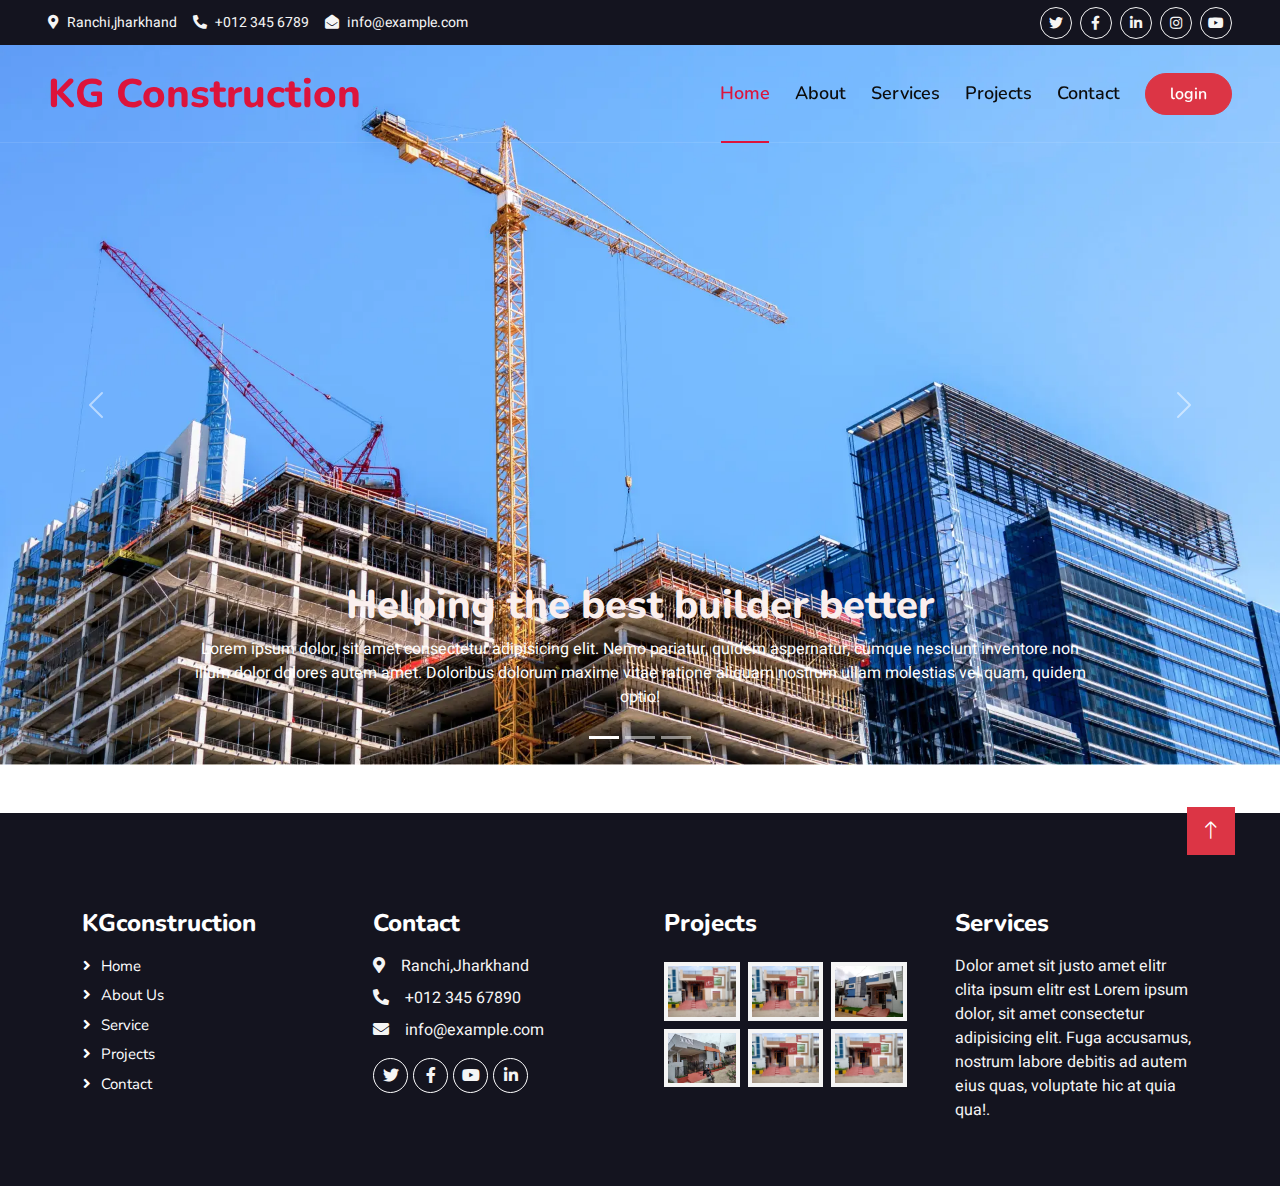
<file: index.html>
<!DOCTYPE html>
<html lang="en">

<head>
  <meta charset="utf-8">
  <title>kgconstruction</title>
  <meta content="width=device-width, initial-scale=1.0" name="viewport">
  <meta content="" name="keywords">
  <meta content="" name="description">

  <!-- Favicon -->
  <link href="img/favicon.ico" rel="icon">

  <!-- Google Web Fonts -->
  <link rel="preconnect" href="https://fonts.googleapis.com">
  <link rel="preconnect" href="https://fonts.gstatic.com" crossorigin>
  <link
    href="https://fonts.googleapis.com/css2?family=Heebo:wght@400;500;600&family=Nunito:wght@600;700;800&display=swap"
    rel="stylesheet">

  <!-- Icon Font Stylesheet -->
  <link href="https://cdnjs.cloudflare.com/ajax/libs/font-awesome/5.10.0/css/all.min.css" rel="stylesheet">
  <link href="https://cdn.jsdelivr.net/npm/bootstrap-icons@1.4.1/font/bootstrap-icons.css" rel="stylesheet">

  <!-- Libraries Stylesheet -->
  <link href="lib/animate/animate.min.css" rel="stylesheet">
  <link href="lib/owlcarousel/assets/owl.carousel.min.css" rel="stylesheet">
  <link href="lib/tempusdominus/css/tempusdominus-bootstrap-4.min.css" rel="stylesheet" />

  <!-- Customized Bootstrap Stylesheet -->
  <link href="css/bootstrap.min.css" rel="stylesheet">

  <!-- Template Stylesheet -->
  <link href="css/style.css" rel="stylesheet">

</head>

<body>
  <!-- Spinner Start -->
  <div id="spinner"
    class="show bg-white position-fixed translate-middle w-100 vh-100 top-50 start-50 d-flex align-items-center justify-content-center">
    <div class="spinner-border text-primary" style="width: 3rem; height: 3rem;" role="status">
      <span class="sr-only">Loading...</span>
    </div>
  </div>
  <!-- Spinner End -->


  <!-- Topbar Start -->
  <div class="container-fluid bg-dark px-5 d-none d-lg-block">
    <div class="row gx-0">
      <div class="col-lg-8 text-center text-lg-start mb-2 mb-lg-0">
        <div class="d-inline-flex align-items-center" style="height: 45px;">
          <small class="me-3 text-light"><i class="fa fa-map-marker-alt me-2"></i>Ranchi,jharkhand</small>
          <small class="me-3 text-light"><i class="fa fa-phone-alt me-2"></i>+012 345 6789</small>
          <small class="text-light"><i class="fa fa-envelope-open me-2"></i>info@example.com</small>
        </div>
      </div>
      <div class="col-lg-4 text-center text-lg-end">
        <div class="d-inline-flex align-items-center" style="height: 45px;">
          <a class="btn btn-sm btn-outline-light btn-sm-square rounded-circle me-2" href=""><i
              class="fab fa-twitter fw-normal"></i></a>
          <a class="btn btn-sm btn-outline-light btn-sm-square rounded-circle me-2"
            href="https://www.facebook.com/profile.php?id=100069883111281&mibextid=ZbWKwL"><i
              class="fab fa-facebook-f fw-normal"></i></a>
          <a class="btn btn-sm btn-outline-light btn-sm-square rounded-circle me-2"
            href="https://www.linkedin.com/in/sunita-kumari-17441028a?utm_source=share&utm_campaign=share_via&utm_content=profile&utm_medium=android_app"><i
              class="fab fa-linkedin-in fw-normal"></i></a>
          <a class="btn btn-sm btn-outline-light btn-sm-square rounded-circle me-2"
            href="https://instagram.com/_siyuu_2004?utm_source=qr&igshid=YzU1NGVlODEzOA=="><i
              class="fab fa-instagram fw-normal"></i></a>
          <a class="btn btn-sm btn-outline-light btn-sm-square rounded-circle" href=""><i
              class="fab fa-youtube fw-normal"></i></a>
        </div>
      </div>
    </div>
  </div>
  <!-- Topbar End -->


  <!-- Navbar & Hero Start -->
  <div class="container-fluid position-relative p-0">
    <nav class="navbar navbar-expand-lg navbar-light px-4 px-lg-5 py-3 py-lg-0">
      <a href="" class="navbar-brand p-0">
        <h1 class=" m-0" style="color: crimson;">KG Construction</h1>
        <!-- <img src="img/logo.png" alt="Logo"> -->
      </a>
      <button class="navbar-toggler" type="button" data-bs-toggle="collapse" data-bs-target="#navbarCollapse">
        <span class="fa fa-bars"></span>
      </button>
      <div class="collapse navbar-collapse" id="navbarCollapse">
        <div class="navbar-nav ms-auto py-0">
          <a href="index.html" class="nav-item nav-link active">Home</a>
          <a href="about.html" class="nav-item nav-link">About</a>
          <a href="service.html" class="nav-item nav-link">Services</a>
          <a href="package.html" class="nav-item nav-link">Projects</a>
          <a href="contact.html" class="nav-item nav-link">Contact</a>
        </div>
        <a href="" class="btn btn-danger rounded-pill py-2 px-4">login</a>
      </div>
    </nav>
    <!-- start middle body -->
    <div class="middle">
      <div id="carouselExampleCaptions" class="carousel slide">
        <div class="carousel-indicators">
          <button type="button" data-bs-target="#carouselExampleCaptions" data-bs-slide-to="0" class="active"
            aria-current="true" aria-label="Slide 1"></button>
          <button type="button" data-bs-target="#carouselExampleCaptions" data-bs-slide-to="1"
            aria-label="Slide 2"></button>
          <button type="button" data-bs-target="#carouselExampleCaptions" data-bs-slide-to="2"
            aria-label="Slide 3"></button>
        </div>
        <div class="carousel-inner">
          <div class="carousel-item active">
            <img src="img/bg1.webp" class="d-block w-100" alt="...">
            <div class="carousel-caption d-none d-md-block">
              <h3 style="color:rgb(250, 239, 238); font-size: 40px;">Helping the best builder better</h3>
              <p>Lorem ipsum dolor, sit amet consectetur adipisicing elit. Nemo pariatur, quidem aspernatur, cumque
                nesciunt inventore non illum dolor dolores autem amet. Doloribus dolorum maxime vitae ratione aliquam
                nostrum ullam molestias vel quam, quidem optio!</p>
              
            </div>
          </div>
          <div class="carousel-item">
            <img src="img/bg2.png" class="d-block w-100" alt="...">
            <div class="carousel-caption d-none d-md-block">
              <h5 style="font-size: 40px; color:rgb(250, 239, 238);">For your Dream House</h5>
              <p>Lorem ipsum dolor sit amet consectetur adipisicing elit. Deleniti adipisci commodi sequi mollitia
                perspiciatis veniam, aliquid reiciendis repudiandae ut illo maxime quibusdam voluptatum atque vitae
                dolore
                accusantium numquam! Dolore incidunt ipsam commodi natus corporis.</p>
              
            </div>
          </div>
          <div class="carousel-item">
            <img src="img/bg3.jpg" class="d-block w-100" alt="...">
            <div class="carousel-caption d-none d-md-block">
              <h5 style="font-size: 40px; color:rgb(250, 239, 238);">Dream comes true</h5>
              <p>Lorem ipsum dolor sit amet consectetur adipisicing elit. Itaque a laborum facilis recusandae beatae
                suscipit. Dolor eaque optio debitis facilis recusandae atque ex. Temporibus neque tenetur soluta. Non
                harum nemo voluptate impedit vel sint?</p>
              
            </div>

          </div>
        </div>
        <button class="carousel-control-prev" type="button" data-bs-target="#carouselExampleCaptions"
          data-bs-slide="prev">
          <span class="carousel-control-prev-icon" aria-hidden="true"></span>
          <span class="visually-hidden">Previous</span>
        </button>
        <button class="carousel-control-next" type="button" data-bs-target="#carouselExampleCaptions"
          data-bs-slide="next">
          <span class="carousel-control-next-icon" aria-hidden="true"></span>
          <span class="visually-hidden">Next</span>
        </button>
      </div>

    </div>
    <!-- end middle body -->
  </div>
  <!-- Navbar & Hero End -->
  <!-- Footer Start -->
  <div class="container-fluid bg-dark text-light footer pt-5 mt-5 wow fadeIn" data-wow-delay="0.1s">
    <div class="container py-5">
      <div class="row g-5">
        <div class="col-lg-3 col-md-6">
          <h4 class="text-white mb-3">KGconstruction</h4>
          <a class="btn btn-link" href="">Home</a>
          <a class="btn btn-link" href="">About Us</a>
          <a class="btn btn-link" href="">Service</a>
          <a class="btn btn-link" href="">Projects</a>
          <a class="btn btn-link" href="">contact</a>

        </div>
        <div class="col-lg-3 col-md-6">
          <h4 class="text-white mb-3">Contact</h4>
          <p class="mb-2"><i class="fa fa-map-marker-alt me-3"></i>Ranchi,Jharkhand</p>
          <p class="mb-2"><i class="fa fa-phone-alt me-3"></i>+012 345 67890</p>
          <p class="mb-2"><i class="fa fa-envelope me-3"></i>info@example.com</p>
          <div class="d-flex pt-2">
            <a class="btn btn-outline-light btn-social" href=""><i class="fab fa-twitter"></i></a>
            <a class="btn btn-outline-light btn-social" href=""><i class="fab fa-facebook-f"></i></a>
            <a class="btn btn-outline-light btn-social" href=""><i class="fab fa-youtube"></i></a>
            <a class="btn btn-outline-light btn-social" href=""><i class="fab fa-linkedin-in"></i></a>
          </div>
        </div>
        <div class="col-lg-3 col-md-6">
          <h4 class="text-white mb-3">Projects</h4>
          <div class="row g-2 pt-2">
            <div class="col-4">
              <img class="img-fluid bg-light p-1" src="img/h2.webp" alt="">
            </div>
            <div class="col-4">
              <img class="img-fluid bg-light p-1" src="img/h2.webp" alt="">
            </div>
            <div class="col-4">
              <img class="img-fluid bg-light p-1" src="img/h3.webp" alt="">
            </div>
            <div class="col-4">
              <img class="img-fluid bg-light p-1" src="img/h4.webp" alt="">
            </div>
            <div class="col-4">
              <img class="img-fluid bg-light p-1" src="img/h2.webp" alt="">
            </div>
            <div class="col-4">
              <img class="img-fluid bg-light p-1" src="img/h2.webp" alt="">
            </div>
          </div>
        </div>
        <div class="col-lg-3 col-md-6">
          <h4 class="text-white mb-3">Services</h4>
          <p>Dolor amet sit justo amet elitr clita ipsum elitr est Lorem ipsum dolor, sit amet consectetur adipisicing
            elit. Fuga accusamus, nostrum labore debitis ad autem eius quas, voluptate hic at quia qua!.</p>
          
        </div>
      </div>
    </div>
  </div>
  <!-- Footer End -->










  <!-- Back to Top -->
  <a href="#" class="btn btn-lg btn-danger btn-lg-square back-to-top"><i class="bi bi-arrow-up"></i></a>


  <!-- JavaScript Libraries -->
  <script src="https://code.jquery.com/jquery-3.4.1.min.js"></script>
  <script src="https://cdn.jsdelivr.net/npm/bootstrap@5.0.0/dist/js/bootstrap.bundle.min.js"></script>
  <script src="lib/wow/wow.min.js"></script>
  <script src="lib/easing/easing.min.js"></script>
  <script src="lib/waypoints/waypoints.min.js"></script>
  <script src="lib/owlcarousel/owl.carousel.min.js"></script>
  <script src="lib/tempusdominus/js/moment.min.js"></script>
  <script src="lib/tempusdominus/js/moment-timezone.min.js"></script>
  <script src="lib/tempusdominus/js/tempusdominus-bootstrap-4.min.js"></script>

  <!-- Template Javascript -->
  <script src="js/main.js"></script>
</body>

</html>
</file>
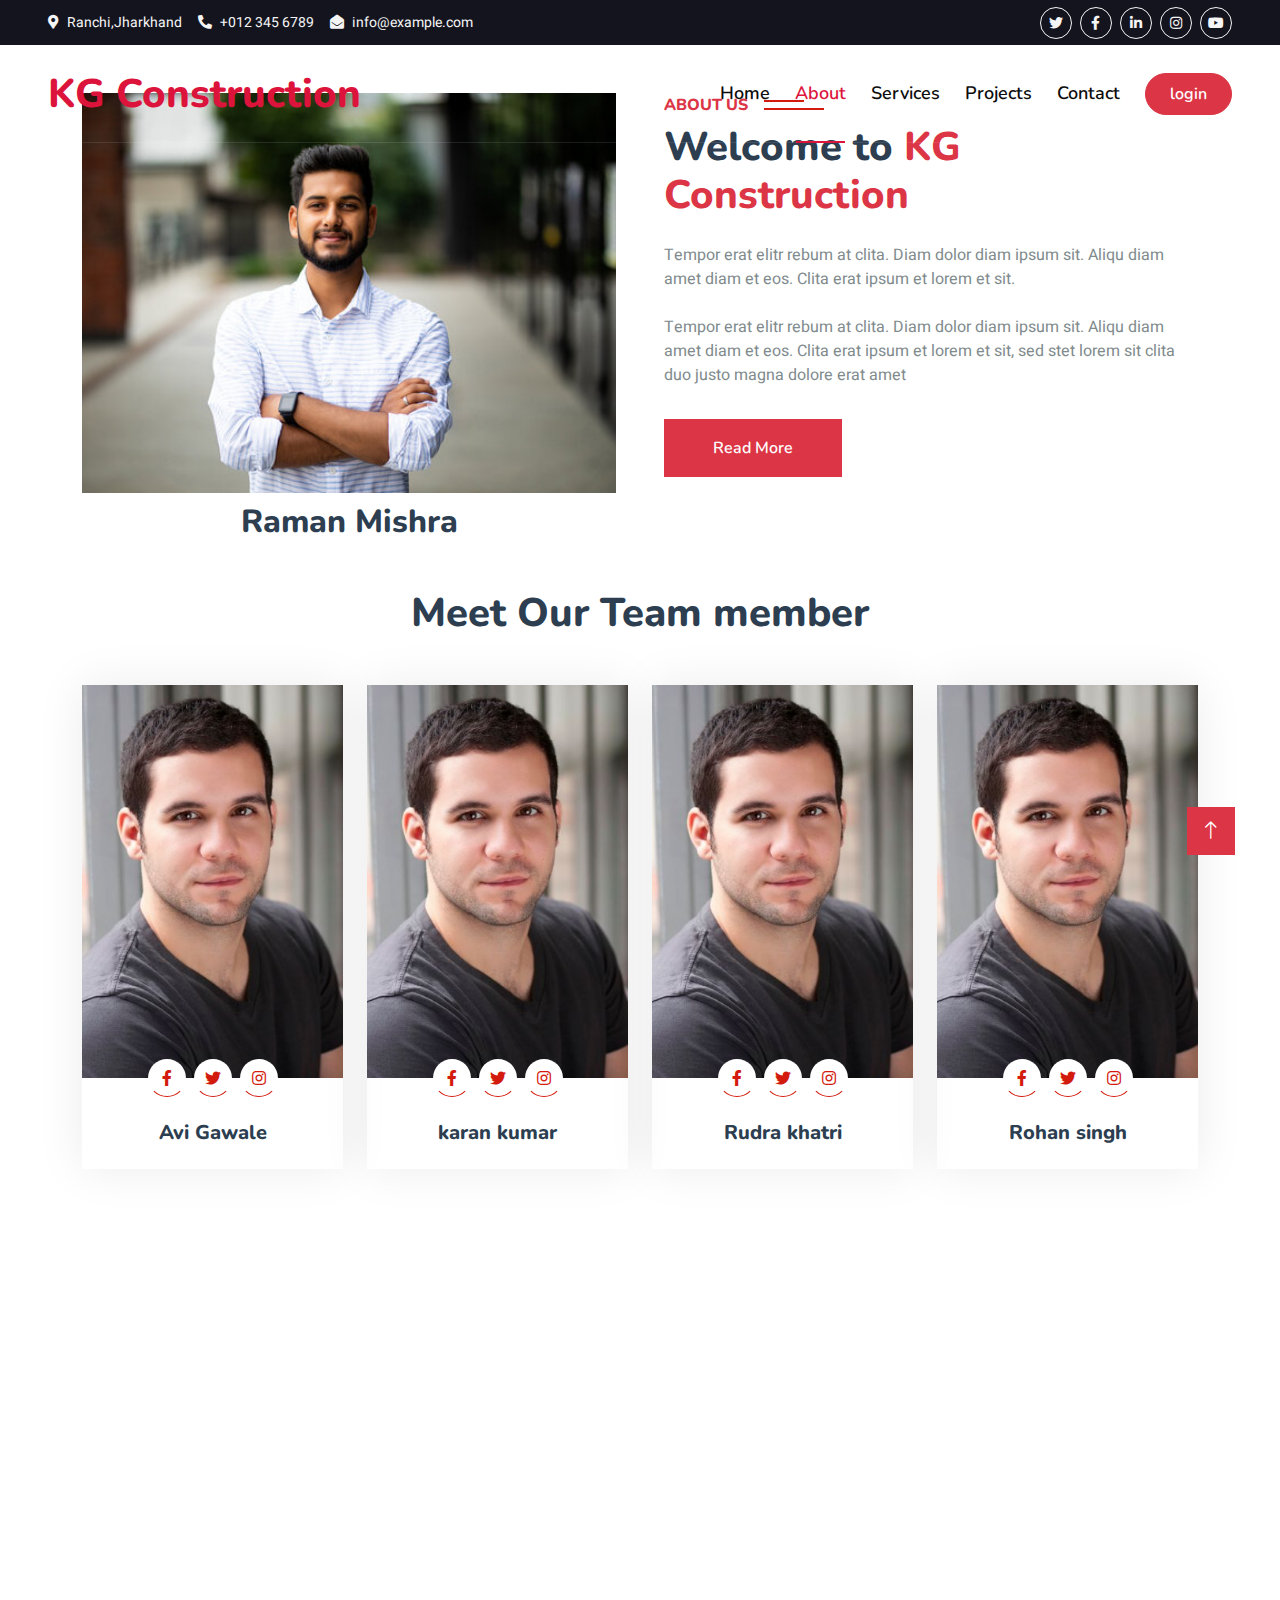
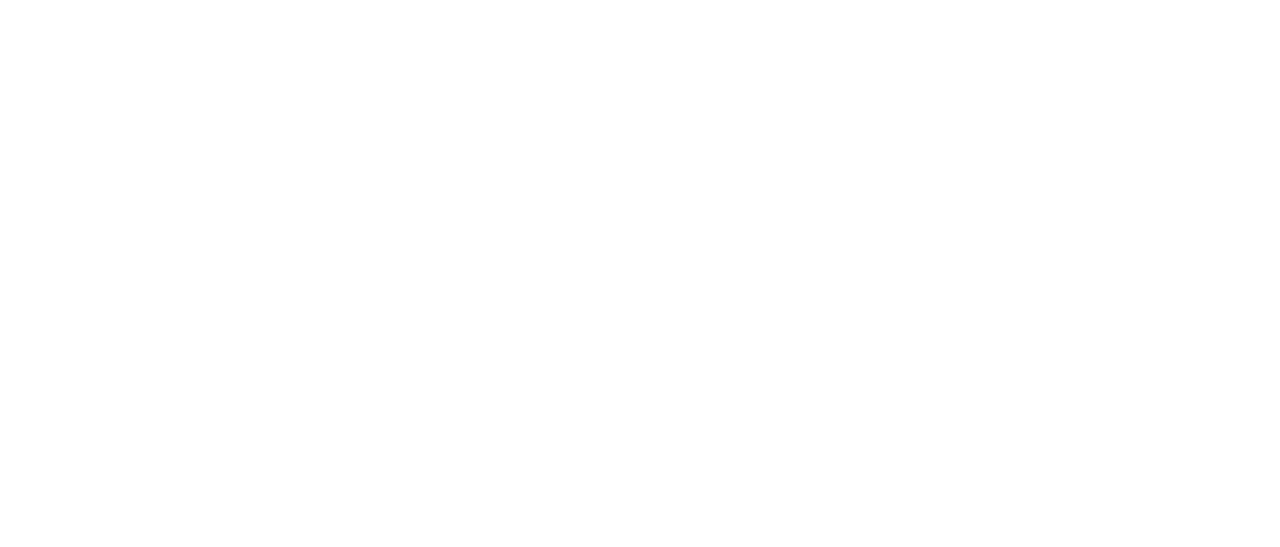
<file: about.html>
<!DOCTYPE html>
<html lang="en">

<head>
    <meta charset="utf-8">
    <title>KGC/about</title>
    <meta content="width=device-width, initial-scale=1.0" name="viewport">
    <meta content="" name="keywords">
    <meta content="" name="description">

    <!-- Favicon -->
    <link href="img/favicon.ico" rel="icon">

    <!-- Google Web Fonts -->
    <link rel="preconnect" href="https://fonts.googleapis.com">
    <link rel="preconnect" href="https://fonts.gstatic.com" crossorigin>
    <link
        href="https://fonts.googleapis.com/css2?family=Heebo:wght@400;500;600&family=Nunito:wght@600;700;800&display=swap"
        rel="stylesheet">

    <!-- Icon Font Stylesheet -->
    <link href="https://cdnjs.cloudflare.com/ajax/libs/font-awesome/5.10.0/css/all.min.css" rel="stylesheet">
    <link href="https://cdn.jsdelivr.net/npm/bootstrap-icons@1.4.1/font/bootstrap-icons.css" rel="stylesheet">

    <!-- Libraries Stylesheet -->
    <link href="lib/animate/animate.min.css" rel="stylesheet">
    <link href="lib/owlcarousel/assets/owl.carousel.min.css" rel="stylesheet">
    <link href="lib/tempusdominus/css/tempusdominus-bootstrap-4.min.css" rel="stylesheet" />

    <!-- Customized Bootstrap Stylesheet -->
    <link href="css/bootstrap.min.css" rel="stylesheet">

    <!-- Template Stylesheet -->
    <link href="css/style.css" rel="stylesheet">
    <link href="https://cdn.jsdelivr.net/npm/bootstrap@5.3.2/dist/css/bootstrap.min.css" rel="stylesheet"
        integrity="sha384-T3c6CoIi6uLrA9TneNEoa7RxnatzjcDSCmG1MXxSR1GAsXEV/Dwwykc2MPK8M2HN" crossorigin="anonymous">
</head>

<body>
    <!-- Spinner Start -->
    <div id="spinner"
        class="show bg-white position-fixed translate-middle w-100 vh-100 top-50 start-50 d-flex align-items-center justify-content-center">
        <div class="spinner-border text-primary" style="width: 3rem; height: 3rem;" role="status">
            <span class="sr-only">Loading...</span>
        </div>
    </div>
    <!-- Spinner End -->


    <!-- Topbar Start -->
    <div class="container-fluid bg-dark px-5 d-none d-lg-block">
        <div class="row gx-0">
            <div class="col-lg-8 text-center text-lg-start mb-2 mb-lg-0">
                <div class="d-inline-flex align-items-center" style="height: 45px;">
                    <small class="me-3 text-light"><i class="fa fa-map-marker-alt me-2"></i>Ranchi,Jharkhand</small>
                    <small class="me-3 text-light"><i class="fa fa-phone-alt me-2"></i>+012 345 6789</small>
                    <small class="text-light"><i class="fa fa-envelope-open me-2"></i>info@example.com</small>
                </div>
            </div>
            <div class="col-lg-4 text-center text-lg-end">
                <div class="d-inline-flex align-items-center" style="height: 45px;">
                    <a class="btn btn-sm btn-outline-light btn-sm-square rounded-circle me-2" href=""><i
                            class="fab fa-twitter fw-normal"></i></a>
                    <a class="btn btn-sm btn-outline-light btn-sm-square rounded-circle me-2"
                        href="https://www.facebook.com/profile.php?id=100069883111281&mibextid=ZbWKwL"><i
                            class="fab fa-facebook-f fw-normal"></i></a>
                    <a class="btn btn-sm btn-outline-light btn-sm-square rounded-circle me-2"
                        href="https://www.linkedin.com/in/sunita-kumari-17441028a?utm_source=share&utm_campaign=share_via&utm_content=profile&utm_medium=android_app"><i
                            class="fab fa-linkedin-in fw-normal"></i></a>
                    <a class="btn btn-sm btn-outline-light btn-sm-square rounded-circle me-2"
                        href="https://instagram.com/_siyuu_2004?utm_source=qr&igshid=YzU1NGVlODEzOA=="><i
                            class="fab fa-instagram fw-normal"></i></a>
                    <a class="btn btn-sm btn-outline-light btn-sm-square rounded-circle" href=""><i
                            class="fab fa-youtube fw-normal"></i></a>
                </div>
            </div>
        </div>
    </div>
    <!-- Topbar End -->


    <!-- Navbar & Hero Start -->
    <div class="container-fluid position-relative p-0 bg-light">
        <nav class="navbar navbar-expand-lg navbar-light px-4 px-lg-5 py-3 py-lg-0">
            <a href="" class="navbar-brand p-0">
                <h1 class=" m-0" style="color: crimson;">KG Construction</h1>
                <!-- <img src="img/logo.png" alt="Logo"> -->
            </a>
            <button class="navbar-toggler" type="button" data-bs-toggle="collapse" data-bs-target="#navbarCollapse">
                <span class="fa fa-bars"></span>
            </button>
            <div class="collapse navbar-collapse" id="navbarCollapse">
                <div class="navbar-nav ms-auto py-0">
                    <a href="index.html" class="nav-item nav-link ">Home</a>
                    <a href="about.html" class="nav-item nav-link active">About</a>
                    <a href="service.html" class="nav-item nav-link">Services</a>
                    <a href="package.html" class="nav-item nav-link">Projects</a>
                    <a href="contact.html" class="nav-item nav-link">Contact</a>
                </div>
                <a href="login.html" class="btn btn-danger rounded-pill py-2 px-4">login</a>
            </div>
        </nav>

    </div>
    <!-- Navbar & Hero End -->


    <!-- About Start -->
    <div class="container-xxl py-5">
        <div class="container">
            <div class="row g-5">
                <div class="col-lg-6 wow fadeInUp" data-wow-delay="0.1s" style="min-height: 400px;">
                    <div class="position-relative h-100">
                        <img class="img-fluid position-absolute w-100 h-100" src="img/leader.jpg" alt=""
                            style="object-fit: cover;">

                    </div>
                    <div style="text-align: center; color: crimson; padding-top: 10px;">
                        <h2>Raman Mishra</h2>
                    </div>
                </div>
                <div class="col-lg-6 wow fadeInUp" data-wow-delay="0.3s">
                    <h6 class="section-title bg-white text-start text-danger pe-3">About Us</h6>
                    <h1 class="mb-4">Welcome to <span class="text-danger">KG Construction</span></h1>
                    <p class="mb-4">Tempor erat elitr rebum at clita. Diam dolor diam ipsum sit. Aliqu diam amet diam et
                        eos. Clita erat ipsum et lorem et sit.</p>
                    <p class="mb-4">Tempor erat elitr rebum at clita. Diam dolor diam ipsum sit. Aliqu diam amet diam et
                        eos. Clita erat ipsum et lorem et sit, sed stet lorem sit clita duo justo magna dolore erat amet
                    </p>

                    <button  class="btn btn-danger py-3 px-5 mt-2" href="">Read More</button>
                </div>
            </div>
        </div>
    </div>
    <!-- About End -->


    <!-- Team Start -->
    <div class="container-xxl py-5">
        <div class="container">
            <div class="text-center wow fadeInUp" data-wow-delay="0.1s">
                <!-- <h6 class="section-title bg-white text-center text-primary px-3">About us</h6> -->
                <h1 class="mb-5">Meet Our Team member</h1>
            </div>
            <div class="row g-4">
                <div class="col-lg-3 col-md-6 wow fadeInUp" data-wow-delay="0.1s">
                    <div class="team-item">
                        <div class="overflow-hidden">
                            <img class="img-fluid" src="img/4.jpg" alt="">
                        </div>
                        <div class="position-relative d-flex justify-content-center" style="margin-top: -19px;">
                            <a class="btn btn-square mx-1" href=""><i class="fab fa-facebook-f"></i></a>
                            <a class="btn btn-square mx-1" href=""><i class="fab fa-twitter"></i></a>
                            <a class="btn btn-square mx-1" href=""><i class="fab fa-instagram"></i></a>
                        </div>
                        <div class="text-center p-4">
                            <h5 class="mb-0">Avi Gawale</h5>


                        </div>
                    </div>
                </div>
                <div class="col-lg-3 col-md-6 wow fadeInUp" data-wow-delay="0.3s">
                    <div class="team-item">
                        <div class="overflow-hidden">
                            <img class="img-fluid" src="img/4.jpg" alt="">
                        </div>
                        <div class="position-relative d-flex justify-content-center" style="margin-top: -19px;">
                            <a class="btn btn-square mx-1" href=""><i class="fab fa-facebook-f"></i></a>
                            <a class="btn btn-square mx-1" href=""><i class="fab fa-twitter"></i></a>
                            <a class="btn btn-square mx-1" href=""><i class="fab fa-instagram"></i></a>
                        </div>
                        <div class="text-center p-4">
                            <h5 class="mb-0">karan kumar</h5>

                        </div>
                    </div>
                </div>
                <div class="col-lg-3 col-md-6 wow fadeInUp" data-wow-delay="0.5s">
                    <div class="team-item">
                        <div class="overflow-hidden">
                            <img class="img-fluid" src="img/4.jpg" alt="">
                        </div>
                        <div class="position-relative d-flex justify-content-center" style="margin-top: -19px;">
                            <a class="btn btn-square mx-1" href=""><i class="fab fa-facebook-f"></i></a>
                            <a class="btn btn-square mx-1" href=""><i class="fab fa-twitter"></i></a>
                            <a class="btn btn-square mx-1" href=""><i class="fab fa-instagram"></i></a>
                        </div>
                        <div class="text-center p-4">
                            <h5 class="mb-0">Rudra khatri</h5>

                        </div>
                    </div>
                </div>
                <div class="col-lg-3 col-md-6 wow fadeInUp" data-wow-delay="0.7s">
                    <div class="team-item">
                        <div class="overflow-hidden">
                            <img class="img-fluid" src="img/4.jpg" alt="">
                        </div>
                        <div class="position-relative d-flex justify-content-center" style="margin-top: -19px;">
                            <a class="btn btn-square mx-1" href=""><i class="fab fa-facebook-f"></i></a>
                            <a class="btn btn-square mx-1" href=""><i class="fab fa-twitter"></i></a>
                            <a class="btn btn-square mx-1" href=""><i class="fab fa-instagram"></i></a>
                        </div>
                        <div class="text-center p-4">
                            <h5 class="mb-0">Rohan singh</h5>

                        </div>
                    </div>
                </div>
                <div class="col-lg-3 col-md-6 wow fadeInUp" data-wow-delay="0.7s">
                    <div class="team-item">
                        <div class="overflow-hidden">
                            <img class="img-fluid" src="img/4.jpg" alt="">
                        </div>
                        <div class="position-relative d-flex justify-content-center" style="margin-top: -19px;">
                            <a class="btn btn-square mx-1" href=""><i class="fab fa-facebook-f"></i></a>
                            <a class="btn btn-square mx-1" href=""><i class="fab fa-twitter"></i></a>
                            <a class="btn btn-square mx-1" href=""><i class="fab fa-instagram"></i></a>
                        </div>
                        <div class="text-center p-4">
                            <h5 class="mb-0">Varun Dhawan</h5>

                        </div>
                    </div>
                </div>
                <div class="col-lg-3 col-md-6 wow fadeInUp" data-wow-delay="0.7s">
                    <div class="team-item">
                        <div class="overflow-hidden">
                            <img class="img-fluid" src="img/4.jpg" alt="">
                        </div>
                        <div class="position-relative d-flex justify-content-center" style="margin-top: -19px;">
                            <a class="btn btn-square mx-1" href=""><i class="fab fa-facebook-f"></i></a>
                            <a class="btn btn-square mx-1" href=""><i class="fab fa-twitter"></i></a>
                            <a class="btn btn-square mx-1" href=""><i class="fab fa-instagram"></i></a>
                        </div>
                        <div class="text-center p-4">
                            <h5 class="mb-0">yuvraj kumar</h5>

                        </div>
                    </div>
                </div>
                <div class="col-lg-3 col-md-6 wow fadeInUp" data-wow-delay="0.7s">
                    <div class="team-item">
                        <div class="overflow-hidden">
                            <img class="img-fluid" src="img/4.jpg" alt="">
                        </div>
                        <div class="position-relative d-flex justify-content-center" style="margin-top: -19px;">
                            <a class="btn btn-square mx-1" href=""><i class="fab fa-facebook-f"></i></a>
                            <a class="btn btn-square mx-1" href=""><i class="fab fa-twitter"></i></a>
                            <a class="btn btn-square mx-1" href=""><i class="fab fa-instagram"></i></a>
                        </div>
                        <div class="text-center p-4">
                            <h5 class="mb-0">Anil Gupta</h5>

                        </div>
                    </div>
                </div>
                <div class="col-lg-3 col-md-6 wow fadeInUp" data-wow-delay="0.7s">
                    <div class="team-item">
                        <div class="overflow-hidden">
                            <img class="img-fluid" src="img/4.jpg" alt="">
                        </div>
                        <div class="position-relative d-flex justify-content-center" style="margin-top: -19px;">
                            <a class="btn btn-square mx-1" href=""><i class="fab fa-facebook-f"></i></a>
                            <a class="btn btn-square mx-1" href=""><i class="fab fa-twitter"></i></a>
                            <a class="btn btn-square mx-1" href=""><i class="fab fa-instagram"></i></a>
                        </div>
                        <div class="text-center p-4">
                            <h5 class="mb-0">Raj kumar</h5>

                        </div>
                    </div>
                </div>
            </div>
        </div>
    </div>
    <!-- Team End -->


    <!-- Footer Start -->
    <div class="container-fluid bg-dark text-light footer pt-5 mt-5 wow fadeIn" data-wow-delay="0.1s">
        <div class="container py-5">
            <div class="row g-5">
                <div class="col-lg-3 col-md-6">
                    <h4 class="text-white mb-3">KGconstruction</h4>
                    <a class="btn btn-link" href="">Home</a>
                    <a class="btn btn-link" href="">About Us</a>
                    <a class="btn btn-link" href="">Service</a>
                    <a class="btn btn-link" href="">Projects</a>
                    <a class="btn btn-link" href="">contact</a>

                </div>
                <div class="col-lg-3 col-md-6">
                    <h4 class="text-white mb-3">Contact</h4>
                    <p class="mb-2"><i class="fa fa-map-marker-alt me-3"></i>Ranchi,Jharkhand</p>
                    <p class="mb-2"><i class="fa fa-phone-alt me-3"></i>+012 345 67890</p>
                    <p class="mb-2"><i class="fa fa-envelope me-3"></i>info@example.com</p>
                    <div class="d-flex pt-2">
                        <a class="btn btn-outline-light btn-social" href=""><i class="fab fa-twitter"></i></a>
                        <a class="btn btn-outline-light btn-social" href=""><i class="fab fa-facebook-f"></i></a>
                        <a class="btn btn-outline-light btn-social" href=""><i class="fab fa-youtube"></i></a>
                        <a class="btn btn-outline-light btn-social" href=""><i class="fab fa-linkedin-in"></i></a>
                    </div>
                </div>
                <div class="col-lg-3 col-md-6">
                    <h4 class="text-white mb-3">Projects</h4>
                    <div class="row g-2 pt-2">
                        <div class="col-4">
                            <img class="img-fluid bg-light p-1" src="img/h2.webp" alt="">
                        </div>
                        <div class="col-4">
                            <img class="img-fluid bg-light p-1" src="img/h2.webp" alt="">
                        </div>
                        <div class="col-4">
                            <img class="img-fluid bg-light p-1" src="img/h3.webp" alt="">
                        </div>
                        <div class="col-4">
                            <img class="img-fluid bg-light p-1" src="img/h4.webp" alt="">
                        </div>
                        <div class="col-4">
                            <img class="img-fluid bg-light p-1" src="img/h2.webp" alt="">
                        </div>
                        <div class="col-4">
                            <img class="img-fluid bg-light p-1" src="img/h2.webp" alt="">
                        </div>
                    </div>
                </div>
                <div class="col-lg-3 col-md-6">
                    <h4 class="text-white mb-3">Services</h4>
                    <p>Dolor amet sit justo amet elitr clita ipsum elitr est Lorem ipsum dolor, sit amet consectetur adipisicing
                      elit. Fuga accusamus, nostrum labore debitis ad autem eius quas, voluptate hic at quia qua!.</p>
                    
                  </div>
            </div>
        </div>
    </div>
    <!-- Footer End -->

    <!-- Back to Top -->
    <a href="#" class="btn btn-lg btn-danger btn-lg-square back-to-top"><i class="bi bi-arrow-up"></i></a>


    <!-- JavaScript Libraries -->
    <script src="https://code.jquery.com/jquery-3.4.1.min.js"></script>
    <script src="https://cdn.jsdelivr.net/npm/bootstrap@5.0.0/dist/js/bootstrap.bundle.min.js"></script>
    <script src="lib/wow/wow.min.js"></script>
    <script src="lib/easing/easing.min.js"></script>
    <script src="lib/waypoints/waypoints.min.js"></script>
    <script src="lib/owlcarousel/owl.carousel.min.js"></script>
    <script src="lib/tempusdominus/js/moment.min.js"></script>
    <script src="lib/tempusdominus/js/moment-timezone.min.js"></script>
    <script src="lib/tempusdominus/js/tempusdominus-bootstrap-4.min.js"></script>

    <!-- Template Javascript -->
    <script src="js/main.js"></script>
</body>

</html>
</file>
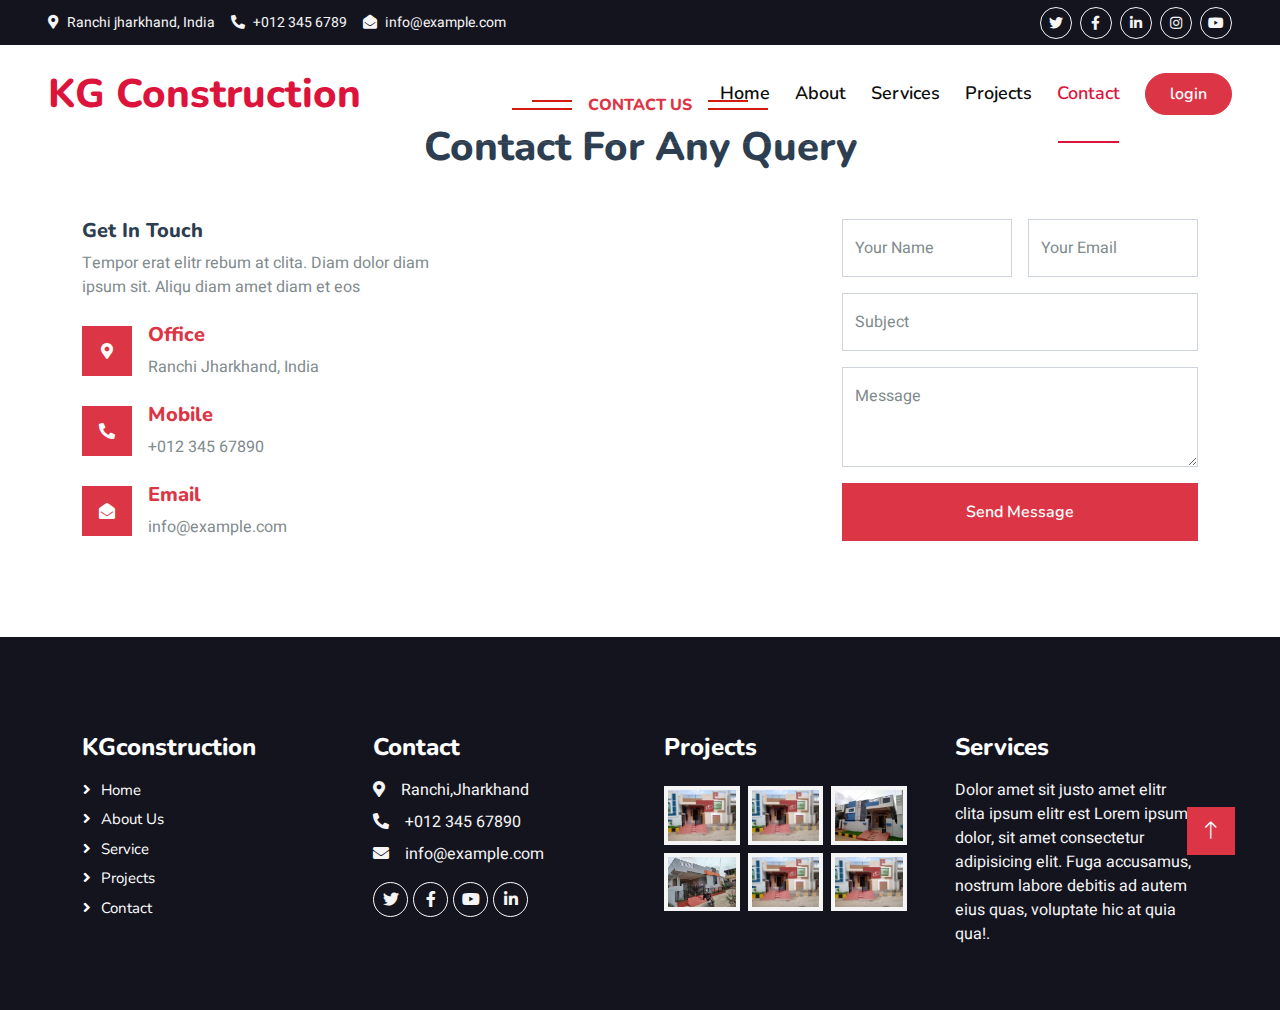
<file: contact.html>
<!DOCTYPE html>
<html lang="en">

<head>
    <meta charset="utf-8">
    <title>KGC/contact</title>
    <meta content="width=device-width, initial-scale=1.0" name="viewport">
    <meta content="" name="keywords">
    <meta content="" name="description">

    <!-- Favicon -->
    <link href="img/favicon.ico" rel="icon">

    <!-- Google Web Fonts -->
    <link rel="preconnect" href="https://fonts.googleapis.com">
    <link rel="preconnect" href="https://fonts.gstatic.com" crossorigin>
    <link
        href="https://fonts.googleapis.com/css2?family=Heebo:wght@400;500;600&family=Nunito:wght@600;700;800&display=swap"
        rel="stylesheet">

    <!-- Icon Font Stylesheet -->
    <link href="https://cdnjs.cloudflare.com/ajax/libs/font-awesome/5.10.0/css/all.min.css" rel="stylesheet">
    <link href="https://cdn.jsdelivr.net/npm/bootstrap-icons@1.4.1/font/bootstrap-icons.css" rel="stylesheet">

    <!-- Libraries Stylesheet -->
    <link href="lib/animate/animate.min.css" rel="stylesheet">
    <link href="lib/owlcarousel/assets/owl.carousel.min.css" rel="stylesheet">
    <link href="lib/tempusdominus/css/tempusdominus-bootstrap-4.min.css" rel="stylesheet" />

    <!-- Customized Bootstrap Stylesheet -->
    <link href="css/bootstrap.min.css" rel="stylesheet">


    <link href="css/style.css" rel="stylesheet">
    <link href="https://cdn.jsdelivr.net/npm/bootstrap@5.3.2/dist/css/bootstrap.min.css" rel="stylesheet"
        integrity="sha384-T3c6CoIi6uLrA9TneNEoa7RxnatzjcDSCmG1MXxSR1GAsXEV/Dwwykc2MPK8M2HN" crossorigin="anonymous">
</head>

<body>
    <!-- Spinner Start -->
    <div id="spinner"
        class="show bg-white position-fixed translate-middle w-100 vh-100 top-50 start-50 d-flex align-items-center justify-content-center">
        <div class="spinner-border text-primary" style="width: 3rem; height: 3rem;" role="status">
            <span class="sr-only">Loading...</span>
        </div>
    </div>
    <!-- Spinner End -->


    <!-- Topbar Start -->
    <div class="container-fluid bg-dark px-5 d-none d-lg-block">
        <div class="row gx-0">
            <div class="col-lg-8 text-center text-lg-start mb-2 mb-lg-0">
                <div class="d-inline-flex align-items-center" style="height: 45px;">
                    <small class="me-3 text-light"><i class="fa fa-map-marker-alt me-2"></i>Ranchi jharkhand, India
                    </small>
                    <small class="me-3 text-light"><i class="fa fa-phone-alt me-2"></i>+012 345 6789</small>
                    <small class="text-light"><i class="fa fa-envelope-open me-2"></i>info@example.com</small>
                </div>
            </div>
            <div class="col-lg-4 text-center text-lg-end">
                <div class="d-inline-flex align-items-center" style="height: 45px;">
                    <a class="btn btn-sm btn-outline-light btn-sm-square rounded-circle me-2" href=""><i
                            class="fab fa-twitter fw-normal"></i></a>
                    <a class="btn btn-sm btn-outline-light btn-sm-square rounded-circle me-2"
                        href="https://www.facebook.com/profile.php?id=100069883111281&mibextid=ZbWKwL"><i
                            class="fab fa-facebook-f fw-normal"></i></a>
                    <a class="btn btn-sm btn-outline-light btn-sm-square rounded-circle me-2"
                        href="https://www.linkedin.com/in/sunita-kumari-17441028a?utm_source=share&utm_campaign=share_via&utm_content=profile&utm_medium=android_app"><i
                            class="fab fa-linkedin-in fw-normal"></i></a>
                    <a class="btn btn-sm btn-outline-light btn-sm-square rounded-circle me-2"
                        href="https://instagram.com/_siyuu_2004?utm_source=qr&igshid=YzU1NGVlODEzOA=="><i
                            class="fab fa-instagram fw-normal"></i></a>
                    <a class="btn btn-sm btn-outline-light btn-sm-square rounded-circle" href=""><i
                            class="fab fa-youtube fw-normal"></i></a>
                </div>
            </div>
        </div>
    </div>
    <!-- Topbar End -->


    <!-- Navbar & Hero Start -->
    <div class="container-fluid position-relative p-0 bg-light">
        <nav class="navbar navbar-expand-lg navbar-light px-4 px-lg-5 py-3 py-lg-0">
            <a href="" class="navbar-brand p-0">
                <h1 class=" m-0" style="color: crimson;">KG Construction</h1>
                <!-- <img src="img/logo.png" alt="Logo"> -->
            </a>
            <button class="navbar-toggler" type="button" data-bs-toggle="collapse" data-bs-target="#navbarCollapse">
                <span class="fa fa-bars"></span>
            </button>
            <div class="collapse navbar-collapse" id="navbarCollapse">
                <div class="navbar-nav ms-auto py-0">
                    <a href="index.html" class="nav-item nav-link ">Home</a>
                    <a href="about.html" class="nav-item nav-link ">About</a>
                    <a href="service.html" class="nav-item nav-link">Services</a>
                    <a href="package.html" class="nav-item nav-link ">Projects</a>
                    <a href="contact.html" class="nav-item nav-link active">Contact</a>
                </div>
                <a href="" class="btn btn-danger rounded-pill py-2 px-4">login</a>
            </div>
        </nav>

    </div>
    <!-- Navbar & Hero End -->


    <!-- Contact Start -->
    <div class="container-xxl py-5">
        <div class="container">
            <div class="text-center wow fadeInUp" data-wow-delay="0.1s">
                <h6 class="section-title bg-white text-center text-danger px-3">Contact Us</h6>
                <h1 class="mb-5">Contact For Any Query</h1>
            </div>
            <div class="row g-4">
                <div class="col-lg-4 col-md-6 wow fadeInUp" data-wow-delay="0.1s">
                    <h5>Get In Touch</h5>
                    <p class="mb-4">Tempor erat elitr rebum at clita. Diam dolor diam ipsum sit. Aliqu diam amet diam et
                        eos</p>
                    <div class="d-flex align-items-center mb-4">
                        <div class="d-flex align-items-center justify-content-center flex-shrink-0 bg-danger"
                            style="width: 50px; height: 50px;">
                            <i class="fa fa-map-marker-alt text-white"></i>
                        </div>
                        <div class="ms-3">
                            <h5 class="text-danger">Office</h5>
                            <p class="mb-0">Ranchi Jharkhand, India</p>
                        </div>
                    </div>
                    <div class="d-flex align-items-center mb-4">
                        <div class="d-flex align-items-center justify-content-center flex-shrink-0 bg-danger"
                            style="width: 50px; height: 50px;">
                            <i class="fa fa-phone-alt text-white"></i>
                        </div>
                        <div class="ms-3">
                            <h5 class="text-danger">Mobile</h5>
                            <p class="mb-0">+012 345 67890</p>
                        </div>
                    </div>
                    <div class="d-flex align-items-center">
                        <div class="d-flex align-items-center justify-content-center flex-shrink-0 bg-danger"
                            style="width: 50px; height: 50px;">
                            <i class="fa fa-envelope-open text-white"></i>
                        </div>
                        <div class="ms-3">
                            <h5 class="text-danger">Email</h5>
                            <p class="mb-0">info@example.com</p>
                        </div>
                    </div>
                </div>
                <div class="col-lg-4 col-md-6 wow fadeInUp" data-wow-delay="0.3s">
                    <iframe class="position-relative rounded w-100 h-100" www.google.com
                        src="https://www.google.com/maps/embed?pb=!1m18!1m12!1m3!1d234447.15550845032!2d85.1565100989554!3d23.34343381952388!2m3!1f0!2f0!3f0!3m2!1i1024!2i768!4f13.1!3m3!1m2!1s0x39f4e104aa5db7dd%3A0xdc09d49d6899f43e!2sRanchi%2C%20Jharkhand!5e0!3m2!1sen!2sin!4v1695617546164!5m2!1sen!2sin"
                        referrerpolicy="no-referrer-when-downgrade" frameborder="0" style="min-height: 300px; border:0;"
                        allowfullscreen="" aria-hidden="false" tabindex="0"></iframe>
                </div>
                <div class="col-lg-4 col-md-12 wow fadeInUp" data-wow-delay="0.5s">
                    <form>
                        <div class="row g-3">
                            <div class="col-md-6">
                                <div class="form-floating">
                                    <input type="text" class="form-control" id="name" placeholder="Your Name">
                                    <label for="name">Your Name</label>
                                </div>
                            </div>
                            <div class="col-md-6">
                                <div class="form-floating">
                                    <input type="email" class="form-control" id="email" placeholder="Your Email">
                                    <label for="email">Your Email</label>
                                </div>
                            </div>
                            <div class="col-12">
                                <div class="form-floating">
                                    <input type="text" class="form-control" id="subject" placeholder="Subject">
                                    <label for="subject">Subject</label>
                                </div>
                            </div>
                            <div class="col-12">
                                <div class="form-floating">
                                    <textarea class="form-control" placeholder="Leave a message here" id="message"
                                        style="height: 100px"></textarea>
                                    <label for="message">Message</label>
                                </div>
                            </div>
                            <div class="col-12">
                                <button onclick="alert('your message sent successfully')" class="btn btn-danger w-100 py-3" type="submit">Send Message</button>
                            </div>
                        </div>
                    </form>
                </div>
            </div>
        </div>
    </div>
    <!-- Contact End -->


    <!-- Footer Start -->
    <div class="container-fluid bg-dark text-light footer pt-5 mt-5 wow fadeIn" data-wow-delay="0.1s">
        <div class="container py-5">
            <div class="row g-5">
                <div class="col-lg-3 col-md-6">
                    <h4 class="text-white mb-3">KGconstruction</h4>
                    <a class="btn btn-link" href="index.html">Home</a>
                    <a class="btn btn-link" href="about.html">About Us</a>
                    <a class="btn btn-link" href="service.html">Service</a>
                    <a class="btn btn-link" href="package.html">Projects</a>
                    <a class="btn btn-link" href="contact.html">contact</a>

                </div>
                <div class="col-lg-3 col-md-6">
                    <h4 class="text-white mb-3">Contact</h4>
                    <p class="mb-2"><i class="fa fa-map-marker-alt me-3"></i>Ranchi,Jharkhand</p>
                    <p class="mb-2"><i class="fa fa-phone-alt me-3"></i>+012 345 67890</p>
                    <p class="mb-2"><i class="fa fa-envelope me-3"></i>info@example.com</p>
                    <div class="d-flex pt-2">
                        <a class="btn btn-outline-light btn-social" href=""><i class="fab fa-twitter"></i></a>
                        <a class="btn btn-outline-light btn-social" href=""><i class="fab fa-facebook-f"></i></a>
                        <a class="btn btn-outline-light btn-social" href=""><i class="fab fa-youtube"></i></a>
                        <a class="btn btn-outline-light btn-social" href=""><i class="fab fa-linkedin-in"></i></a>
                    </div>
                </div>
                <div class="col-lg-3 col-md-6">
                    <h4 class="text-white mb-3">Projects</h4>
                    <div class="row g-2 pt-2">
                        <div class="col-4">
                            <img class="img-fluid bg-light p-1" src="img/h2.webp" alt="">
                        </div>
                        <div class="col-4">
                            <img class="img-fluid bg-light p-1" src="img/h2.webp" alt="">
                        </div>
                        <div class="col-4">
                            <img class="img-fluid bg-light p-1" src="img/h3.webp" alt="">
                        </div>
                        <div class="col-4">
                            <img class="img-fluid bg-light p-1" src="img/h4.webp" alt="">
                        </div>
                        <div class="col-4">
                            <img class="img-fluid bg-light p-1" src="img/h2.webp" alt="">
                        </div>
                        <div class="col-4">
                            <img class="img-fluid bg-light p-1" src="img/h2.webp" alt="">
                        </div>
                    </div>
                </div>
                <div class="col-lg-3 col-md-6">
                    <h4 class="text-white mb-3">Services</h4>
                    <p>Dolor amet sit justo amet elitr clita ipsum elitr est Lorem ipsum dolor, sit amet consectetur adipisicing
                      elit. Fuga accusamus, nostrum labore debitis ad autem eius quas, voluptate hic at quia qua!.</p>
                    
                  </div>
            </div>
        </div>

    </div>
    <!-- Footer End -->

    <!-- Back to Top -->
    <a href="#" class="btn btn-lg btn-danger btn-lg-square back-to-top"><i class="bi bi-arrow-up"></i></a>


    <!-- JavaScript Libraries -->
    <script src="https://code.jquery.com/jquery-3.4.1.min.js"></script>
    <script src="https://cdn.jsdelivr.net/npm/bootstrap@5.0.0/dist/js/bootstrap.bundle.min.js"></script>
    <script src="lib/wow/wow.min.js"></script>
    <script src="lib/easing/easing.min.js"></script>
    <script src="lib/waypoints/waypoints.min.js"></script>
    <script src="lib/owlcarousel/owl.carousel.min.js"></script>
    <script src="lib/tempusdominus/js/moment.min.js"></script>
    <script src="lib/tempusdominus/js/moment-timezone.min.js"></script>
    <script src="lib/tempusdominus/js/tempusdominus-bootstrap-4.min.js"></script>

    <!-- Template Javascript -->
    <script src="js/main.js"></script>
</body>

</html>
</file>
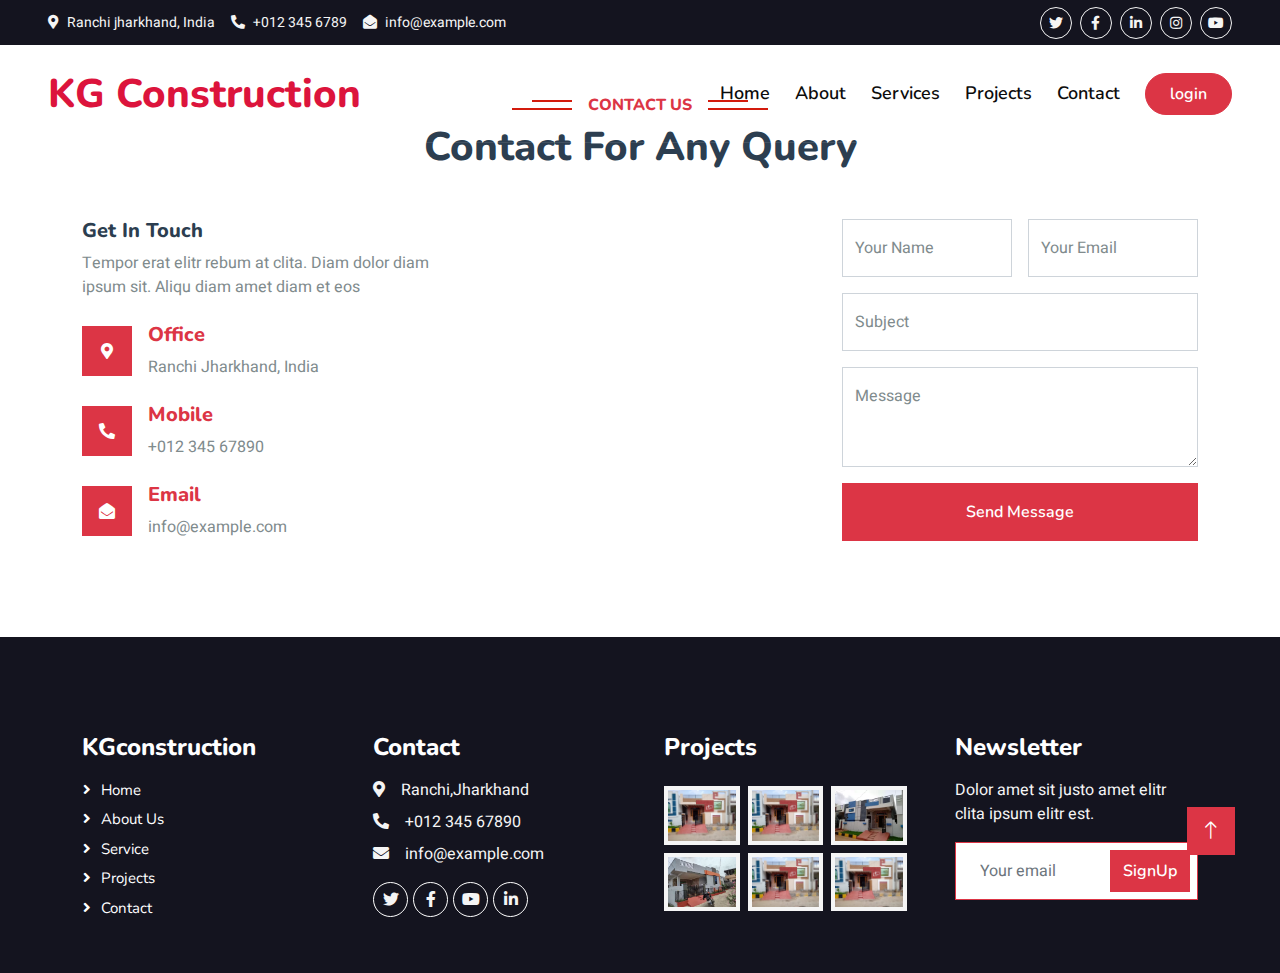
<file: login.html>
<!DOCTYPE html>
<html lang="en">

<head>
    <meta charset="utf-8">
    <title>KGC/contact</title>
    <meta content="width=device-width, initial-scale=1.0" name="viewport">
    <meta content="" name="keywords">
    <meta content="" name="description">

    <!-- Favicon -->
    <link href="img/favicon.ico" rel="icon">

    <!-- Google Web Fonts -->
    <link rel="preconnect" href="https://fonts.googleapis.com">
    <link rel="preconnect" href="https://fonts.gstatic.com" crossorigin>
    <link
        href="https://fonts.googleapis.com/css2?family=Heebo:wght@400;500;600&family=Nunito:wght@600;700;800&display=swap"
        rel="stylesheet">

    <!-- Icon Font Stylesheet -->
    <link href="https://cdnjs.cloudflare.com/ajax/libs/font-awesome/5.10.0/css/all.min.css" rel="stylesheet">
    <link href="https://cdn.jsdelivr.net/npm/bootstrap-icons@1.4.1/font/bootstrap-icons.css" rel="stylesheet">

    <!-- Libraries Stylesheet -->
    <link href="lib/animate/animate.min.css" rel="stylesheet">
    <link href="lib/owlcarousel/assets/owl.carousel.min.css" rel="stylesheet">
    <link href="lib/tempusdominus/css/tempusdominus-bootstrap-4.min.css" rel="stylesheet" />

    <!-- Customized Bootstrap Stylesheet -->
    <link href="css/bootstrap.min.css" rel="stylesheet">

   
    <link href="css/style.css" rel="stylesheet">
    <link href="https://cdn.jsdelivr.net/npm/bootstrap@5.3.2/dist/css/bootstrap.min.css" rel="stylesheet"
    integrity="sha384-T3c6CoIi6uLrA9TneNEoa7RxnatzjcDSCmG1MXxSR1GAsXEV/Dwwykc2MPK8M2HN" crossorigin="anonymous">
</head>

<body>
    <!-- Spinner Start -->
    <div id="spinner"
        class="show bg-white position-fixed translate-middle w-100 vh-100 top-50 start-50 d-flex align-items-center justify-content-center">
        <div class="spinner-border text-primary" style="width: 3rem; height: 3rem;" role="status">
            <span class="sr-only">Loading...</span>
        </div>
    </div>
    <!-- Spinner End -->


    <!-- Topbar Start -->
    <div class="container-fluid bg-dark px-5 d-none d-lg-block">
        <div class="row gx-0">
            <div class="col-lg-8 text-center text-lg-start mb-2 mb-lg-0">
                <div class="d-inline-flex align-items-center" style="height: 45px;">
                    <small class="me-3 text-light"><i class="fa fa-map-marker-alt me-2"></i>Ranchi jharkhand, India
                        </small>
                    <small class="me-3 text-light"><i class="fa fa-phone-alt me-2"></i>+012 345 6789</small>
                    <small class="text-light"><i class="fa fa-envelope-open me-2"></i>info@example.com</small>
                </div>
            </div>
            <div class="col-lg-4 text-center text-lg-end">
                <div class="d-inline-flex align-items-center" style="height: 45px;">
                    <a class="btn btn-sm btn-outline-light btn-sm-square rounded-circle me-2" href=""><i
                            class="fab fa-twitter fw-normal"></i></a>
                    <a class="btn btn-sm btn-outline-light btn-sm-square rounded-circle me-2" href=""><i
                            class="fab fa-facebook-f fw-normal"></i></a>
                    <a class="btn btn-sm btn-outline-light btn-sm-square rounded-circle me-2" href=""><i
                            class="fab fa-linkedin-in fw-normal"></i></a>
                    <a class="btn btn-sm btn-outline-light btn-sm-square rounded-circle me-2" href=""><i
                            class="fab fa-instagram fw-normal"></i></a>
                    <a class="btn btn-sm btn-outline-light btn-sm-square rounded-circle" href=""><i
                            class="fab fa-youtube fw-normal"></i></a>
                </div>
            </div>
        </div>
    </div>
    <!-- Topbar End -->


    <!-- Navbar & Hero Start -->
    <div class="container-fluid position-relative p-0 bg-light">
        <nav class="navbar navbar-expand-lg navbar-light px-4 px-lg-5 py-3 py-lg-0">
            <a href="" class="navbar-brand p-0">
                <h1 class=" m-0" style="color: crimson;">KG Construction</h1>
                <!-- <img src="img/logo.png" alt="Logo"> -->
            </a>
            <button class="navbar-toggler" type="button" data-bs-toggle="collapse" data-bs-target="#navbarCollapse">
                <span class="fa fa-bars"></span>
            </button>
            <div class="collapse navbar-collapse" id="navbarCollapse">
                <div class="navbar-nav ms-auto py-0">
                    <a href="index.html" class="nav-item nav-link ">Home</a>
                    <a href="about.html" class="nav-item nav-link ">About</a>
                    <a href="service.html" class="nav-item nav-link">Services</a>
                    <a href="package.html" class="nav-item nav-link ">Projects</a>
                    <a href="contact.html" class="nav-item nav-link ">Contact</a>
                </div>
                <a href="login.html" class="btn btn-danger rounded-pill py-2 px-4">login</a>
            </div>
        </nav>
        
    </div>
    <!-- Navbar & Hero End -->


    <!-- Contact Start -->
    <div class="container-xxl py-5">
        <div class="container">
            <div class="text-center wow fadeInUp" data-wow-delay="0.1s">
                <h6 class="section-title bg-white text-center text-danger px-3">Contact Us</h6>
                <h1 class="mb-5">Contact For Any Query</h1>
            </div>
            <div class="row g-4">
                <div class="col-lg-4 col-md-6 wow fadeInUp" data-wow-delay="0.1s">
                    <h5>Get In Touch</h5>
                    <p class="mb-4">Tempor erat elitr rebum at clita. Diam dolor diam ipsum sit. Aliqu diam amet diam et
                        eos</p>
                    <div class="d-flex align-items-center mb-4">
                        <div class="d-flex align-items-center justify-content-center flex-shrink-0 bg-danger"
                            style="width: 50px; height: 50px;">
                            <i class="fa fa-map-marker-alt text-white"></i>
                        </div>
                        <div class="ms-3">
                            <h5 class="text-danger">Office</h5>
                            <p class="mb-0">Ranchi Jharkhand, India</p>
                        </div>
                    </div>
                    <div class="d-flex align-items-center mb-4">
                        <div class="d-flex align-items-center justify-content-center flex-shrink-0 bg-danger"
                            style="width: 50px; height: 50px;">
                            <i class="fa fa-phone-alt text-white"></i>
                        </div>
                        <div class="ms-3">
                            <h5 class="text-danger">Mobile</h5>
                            <p class="mb-0">+012 345 67890</p>
                        </div>
                    </div>
                    <div class="d-flex align-items-center">
                        <div class="d-flex align-items-center justify-content-center flex-shrink-0 bg-danger"
                            style="width: 50px; height: 50px;">
                            <i class="fa fa-envelope-open text-white"></i>
                        </div>
                        <div class="ms-3">
                            <h5 class="text-danger">Email</h5>
                            <p class="mb-0">info@example.com</p>
                        </div>
                    </div>
                </div>
                <div class="col-lg-4 col-md-6 wow fadeInUp" data-wow-delay="0.3s">
                    <iframe class="position-relative rounded w-100 h-100" www.google.com
                        src="https://www.google.com/maps/embed?pb=!1m18!1m12!1m3!1d234447.15550845032!2d85.1565100989554!3d23.34343381952388!2m3!1f0!2f0!3f0!3m2!1i1024!2i768!4f13.1!3m3!1m2!1s0x39f4e104aa5db7dd%3A0xdc09d49d6899f43e!2sRanchi%2C%20Jharkhand!5e0!3m2!1sen!2sin!4v1695617546164!5m2!1sen!2sin"
                      
                        referrerpolicy="no-referrer-when-downgrade" frameborder="0" style="min-height: 300px; border:0;"
                        allowfullscreen="" aria-hidden="false" tabindex="0"></iframe>
                </div>
                <div class="col-lg-4 col-md-12 wow fadeInUp" data-wow-delay="0.5s">
                    <form>
                        <div class="row g-3">
                            <div class="col-md-6">
                                <div class="form-floating">
                                    <input type="text" class="form-control" id="name" placeholder="Your Name">
                                    <label for="name">Your Name</label>
                                </div>
                            </div>
                            <div class="col-md-6">
                                <div class="form-floating">
                                    <input type="email" class="form-control" id="email" placeholder="Your Email">
                                    <label for="email">Your Email</label>
                                </div>
                            </div>
                            <div class="col-12">
                                <div class="form-floating">
                                    <input type="text" class="form-control" id="subject" placeholder="Subject">
                                    <label for="subject">Subject</label>
                                </div>
                            </div>
                            <div class="col-12">
                                <div class="form-floating">
                                    <textarea class="form-control" placeholder="Leave a message here" id="message"
                                        style="height: 100px"></textarea>
                                    <label for="message">Message</label>
                                </div>
                            </div>
                            <div class="col-12">
                                <button class="btn btn-danger w-100 py-3" type="submit">Send Message</button>
                            </div>
                        </div>
                    </form>
                </div>
            </div>
        </div>
    </div>
    <!-- Contact End -->


      <!-- Footer Start -->
 <div class="container-fluid bg-dark text-light footer pt-5 mt-5 wow fadeIn" data-wow-delay="0.1s">
    <div class="container py-5">
        <div class="row g-5">
            <div class="col-lg-3 col-md-6">
                <h4 class="text-white mb-3">KGconstruction</h4>
                <a class="btn btn-link" href="">Home</a>
                <a class="btn btn-link" href="">About Us</a>
                <a class="btn btn-link" href="">Service</a>
                <a class="btn btn-link" href="">Projects</a>
                <a class="btn btn-link" href="">contact</a>
               
            </div>
            <div class="col-lg-3 col-md-6">
                <h4 class="text-white mb-3">Contact</h4>
                <p class="mb-2"><i class="fa fa-map-marker-alt me-3"></i>Ranchi,Jharkhand</p>
                <p class="mb-2"><i class="fa fa-phone-alt me-3"></i>+012 345 67890</p>
                <p class="mb-2"><i class="fa fa-envelope me-3"></i>info@example.com</p>
                <div class="d-flex pt-2">
                    <a class="btn btn-outline-light btn-social" href=""><i class="fab fa-twitter"></i></a>
                    <a class="btn btn-outline-light btn-social" href=""><i class="fab fa-facebook-f"></i></a>
                    <a class="btn btn-outline-light btn-social" href=""><i class="fab fa-youtube"></i></a>
                    <a class="btn btn-outline-light btn-social" href=""><i class="fab fa-linkedin-in"></i></a>
                </div>
            </div>
            <div class="col-lg-3 col-md-6">
                <h4 class="text-white mb-3">Projects</h4>
                <div class="row g-2 pt-2">
                    <div class="col-4">
                        <img class="img-fluid bg-light p-1" src="img/h2.webp" alt="">
                    </div>
                    <div class="col-4">
                        <img class="img-fluid bg-light p-1" src="img/h2.webp" alt="">
                    </div>
                    <div class="col-4">
                        <img class="img-fluid bg-light p-1" src="img/h3.webp" alt="">
                    </div>
                    <div class="col-4">
                        <img class="img-fluid bg-light p-1" src="img/h4.webp" alt="">
                    </div>
                    <div class="col-4">
                        <img class="img-fluid bg-light p-1" src="img/h2.webp" alt="">
                    </div>
                    <div class="col-4">
                        <img class="img-fluid bg-light p-1" src="img/h2.webp" alt="">
                    </div>
                </div>
            </div>
            <div class="col-lg-3 col-md-6">
                <h4 class="text-white mb-3">Newsletter</h4>
                <p>Dolor amet sit justo amet elitr clita ipsum elitr est.</p>
                <div class="position-relative mx-auto" style="max-width: 400px;">
                    <input class="form-control border-danger w-100 py-3 ps-4 pe-5" type="text" placeholder="Your email">
                    <button type="button" class="btn btn-danger py-2 position-absolute top-0 end-0 mt-2 me-2">SignUp</button>
                </div>
            </div>
        </div>
    </div>
  
</div>
<!-- Footer End -->

    <!-- Back to Top -->
    <a href="#" class="btn btn-lg btn-danger btn-lg-square back-to-top"><i class="bi bi-arrow-up"></i></a>


    <!-- JavaScript Libraries -->
    <script src="https://code.jquery.com/jquery-3.4.1.min.js"></script>
    <script src="https://cdn.jsdelivr.net/npm/bootstrap@5.0.0/dist/js/bootstrap.bundle.min.js"></script>
    <script src="lib/wow/wow.min.js"></script>
    <script src="lib/easing/easing.min.js"></script>
    <script src="lib/waypoints/waypoints.min.js"></script>
    <script src="lib/owlcarousel/owl.carousel.min.js"></script>
    <script src="lib/tempusdominus/js/moment.min.js"></script>
    <script src="lib/tempusdominus/js/moment-timezone.min.js"></script>
    <script src="lib/tempusdominus/js/tempusdominus-bootstrap-4.min.js"></script>

    <!-- Template Javascript -->
    <script src="js/main.js"></script>
</body>

</html>
</file>
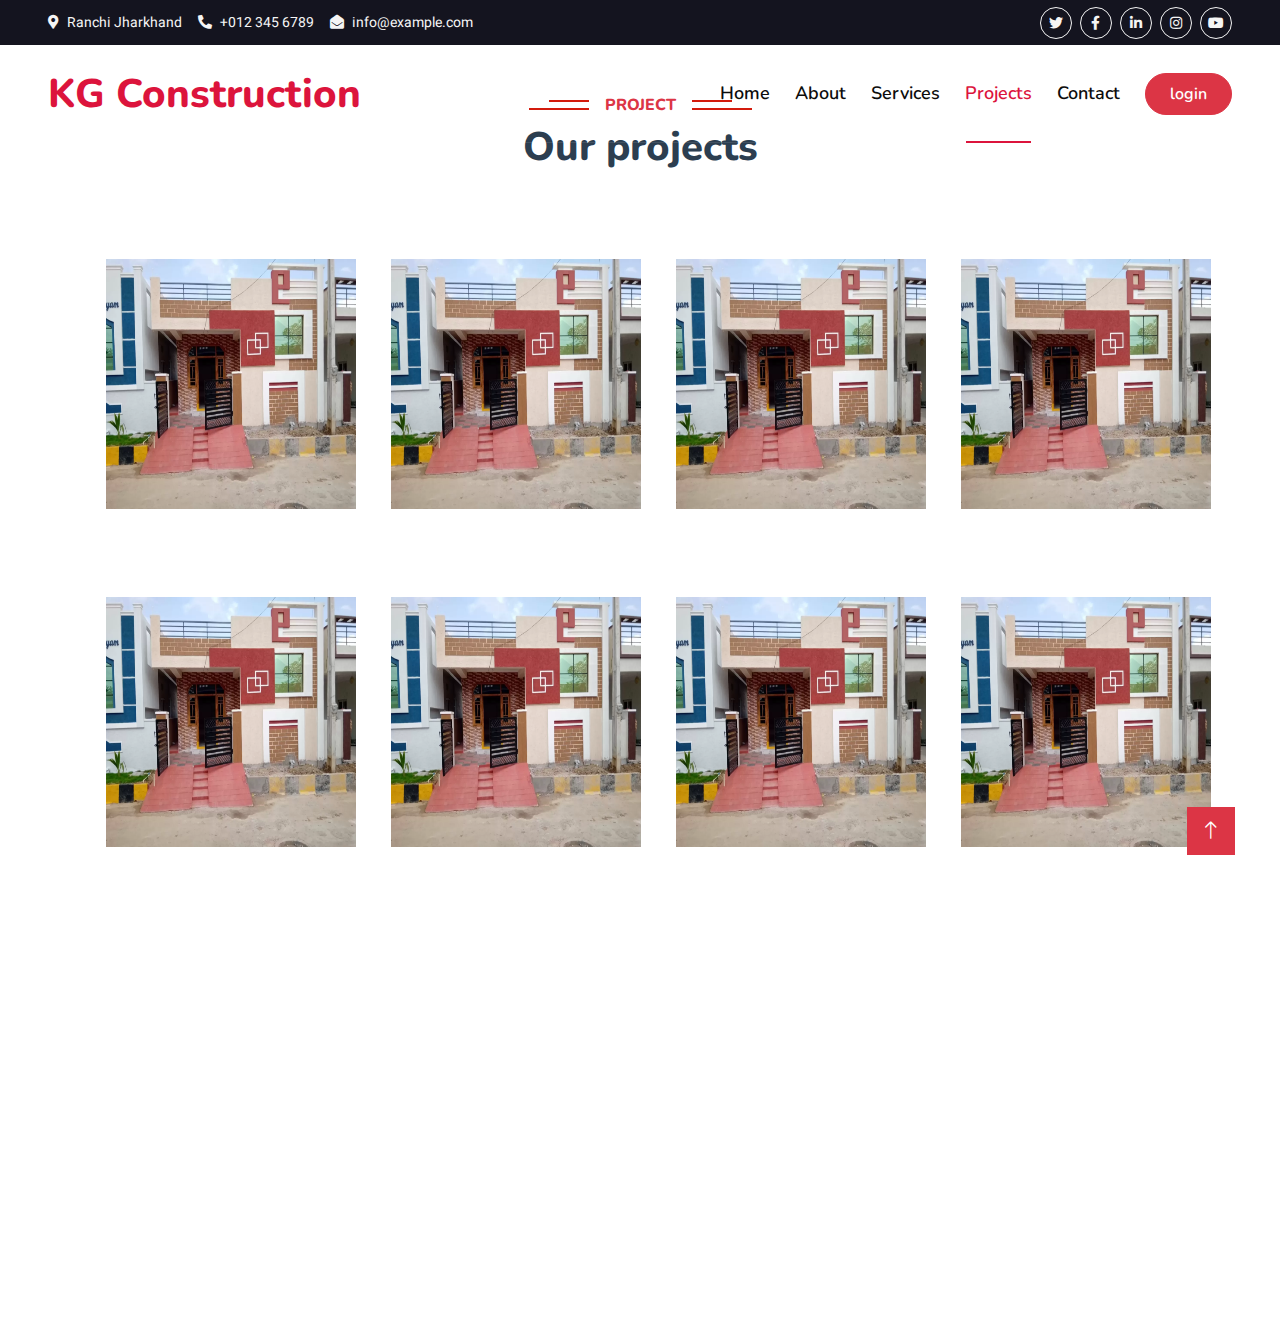
<file: package.html>
<!DOCTYPE html>
<html lang="en">

<head>
    <meta charset="utf-8">
    <title>KGC/projects</title>
    <meta content="width=device-width, initial-scale=1.0" name="viewport">
    <meta content="" name="keywords">
    <meta content="" name="description">

    <!-- Favicon -->
    <link href="img/favicon.ico" rel="icon">

    <!-- Google Web Fonts -->
    <link rel="preconnect" href="https://fonts.googleapis.com">
    <link rel="preconnect" href="https://fonts.gstatic.com" crossorigin>
    <link
        href="https://fonts.googleapis.com/css2?family=Heebo:wght@400;500;600&family=Nunito:wght@600;700;800&display=swap"
        rel="stylesheet">

    <!-- Icon Font Stylesheet -->
    <link href="https://cdnjs.cloudflare.com/ajax/libs/font-awesome/5.10.0/css/all.min.css" rel="stylesheet">
    <link href="https://cdn.jsdelivr.net/npm/bootstrap-icons@1.4.1/font/bootstrap-icons.css" rel="stylesheet">

    <!-- Libraries Stylesheet -->
    <link href="lib/animate/animate.min.css" rel="stylesheet">
    <link href="lib/owlcarousel/assets/owl.carousel.min.css" rel="stylesheet">
    <link href="lib/tempusdominus/css/tempusdominus-bootstrap-4.min.css" rel="stylesheet" />

    <!-- Customized Bootstrap Stylesheet -->
    <link href="css/bootstrap.min.css" rel="stylesheet">

    <!-- Template Stylesheet -->
    <link href="css/style.css" rel="stylesheet">
    <link href="https://cdn.jsdelivr.net/npm/bootstrap@5.3.2/dist/css/bootstrap.min.css" rel="stylesheet"
        integrity="sha384-T3c6CoIi6uLrA9TneNEoa7RxnatzjcDSCmG1MXxSR1GAsXEV/Dwwykc2MPK8M2HN" crossorigin="anonymous">
</head>

<body>
    <!-- Spinner Start -->
    <div id="spinner"
        class="show bg-white position-fixed translate-middle w-100 vh-100 top-50 start-50 d-flex align-items-center justify-content-center">
        <div class="spinner-border text-primary" style="width: 3rem; height: 3rem;" role="status">
            <span class="sr-only">Loading...</span>
        </div>
    </div>
    <!-- Spinner End -->


    <!-- Topbar Start -->
    <div class="container-fluid bg-dark px-5 d-none d-lg-block">
        <div class="row gx-0">
            <div class="col-lg-8 text-center text-lg-start mb-2 mb-lg-0">
                <div class="d-inline-flex align-items-center" style="height: 45px;">
                    <small class="me-3 text-light"><i class="fa fa-map-marker-alt me-2"></i>Ranchi Jharkhand</small>
                    <small class="me-3 text-light"><i class="fa fa-phone-alt me-2"></i>+012 345 6789</small>
                    <small class="text-light"><i class="fa fa-envelope-open me-2"></i>info@example.com</small>
                </div>
            </div>
            <div class="col-lg-4 text-center text-lg-end">
                <div class="d-inline-flex align-items-center" style="height: 45px;">
                    <a class="btn btn-sm btn-outline-light btn-sm-square rounded-circle me-2" href=""><i
                            class="fab fa-twitter fw-normal"></i></a>
                    <a class="btn btn-sm btn-outline-light btn-sm-square rounded-circle me-2"
                        href="https://www.facebook.com/profile.php?id=100069883111281&mibextid=ZbWKwL"><i
                            class="fab fa-facebook-f fw-normal"></i></a>
                    <a class="btn btn-sm btn-outline-light btn-sm-square rounded-circle me-2"
                        href="https://www.linkedin.com/in/sunita-kumari-17441028a?utm_source=share&utm_campaign=share_via&utm_content=profile&utm_medium=android_app"><i
                            class="fab fa-linkedin-in fw-normal"></i></a>
                    <a class="btn btn-sm btn-outline-light btn-sm-square rounded-circle me-2"
                        href="https://instagram.com/_siyuu_2004?utm_source=qr&igshid=YzU1NGVlODEzOA=="><i
                            class="fab fa-instagram fw-normal"></i></a>
                    <a class="btn btn-sm btn-outline-light btn-sm-square rounded-circle" href=""><i
                            class="fab fa-youtube fw-normal"></i></a>
                </div>
            </div>
        </div>
    </div>
    <!-- Topbar End -->

    <!-- Navbar & Hero Start -->
    <div class="container-fluid position-relative p-0 bg-light">
        <nav class="navbar navbar-expand-lg navbar-light px-4 px-lg-5 py-3 py-lg-0">
            <a href="" class="navbar-brand p-0">
                <h1 class=" m-0" style="color: crimson;">KG Construction</h1>
                <!-- <img src="img/logo.png" alt="Logo"> -->
            </a>
            <button class="navbar-toggler" type="button" data-bs-toggle="collapse" data-bs-target="#navbarCollapse">
                <span class="fa fa-bars"></span>
            </button>
            <div class="collapse navbar-collapse" id="navbarCollapse">
                <div class="navbar-nav ms-auto py-0">
                    <a href="index.html" class="nav-item nav-link ">Home</a>
                    <a href="about.html" class="nav-item nav-link ">About</a>
                    <a href="service.html" class="nav-item nav-link">Services</a>
                    <a href="package.html" class="nav-item nav-link active">Projects</a>
                    <a href="contact.html" class="nav-item nav-link">Contact</a>
                </div>
                <a href="" class="btn btn-danger rounded-pill py-2 px-4">login</a>
            </div>
        </nav>

    </div>
    <!-- Navbar & Hero End -->
    <!-- Service Start -->
    <div class="container-xxl py-5">
        <div class="container">
            <div class="text-center wow fadeInUp wow-danger" data-wow-delay="0.1s">
                <h6 class="section-title bg-white text-center text-danger px-3">Project</h6>
                <h1 class="mb-5">Our projects</h1>
            </div>
            <div class="row g-4">
                <div class="col-lg-3 col-sm-6 wow fadeInUp" data-wow-delay="0.1s">
                    <div class="service-item rounded pt-3">
                        <div class="p-4">
                            <img src="img/h2.webp" alt="">
                        </div>
                    </div>
                </div>
                <div class="col-lg-3 col-sm-6 wow fadeInUp" data-wow-delay="0.3s">
                    <div class="service-item rounded pt-3">
                        <div class="p-4">
                            <img src="img/h2.webp" alt="">
                        </div>
                    </div>
                </div>
                <div class="col-lg-3 col-sm-6 wow fadeInUp" data-wow-delay="0.5s">
                    <div class="service-item rounded pt-3">
                        <div class="p-4">
                            <img src="img/h2.webp" alt="">
                        </div>
                    </div>
                </div>
                <div class="col-lg-3 col-sm-6 wow fadeInUp" data-wow-delay="0.7s">
                    <div class="service-item rounded pt-3">
                        <div class="p-4">
                            <img src="img/h2.webp" alt="">
                        </div>
                    </div>
                </div>
                <div class="col-lg-3 col-sm-6 wow fadeInUp" data-wow-delay="0.1s">
                    <div class="service-item rounded pt-3">
                        <div class="p-4">
                            <img src="img/h2.webp" alt="">
                        </div>
                    </div>
                </div>
                <div class="col-lg-3 col-sm-6 wow fadeInUp" data-wow-delay="0.3s">
                    <div class="service-item rounded pt-3">
                        <div class="p-4">
                            <img src="img/h2.webp" alt="">
                        </div>
                    </div>
                </div>
                <div class="col-lg-3 col-sm-6 wow fadeInUp" data-wow-delay="0.5s">
                    <div class="service-item rounded pt-3">
                        <div class="p-4">
                            <img src="img/h2.webp" alt="">
                        </div>
                    </div>
                </div>
                <div class="col-lg-3 col-sm-6 wow fadeInUp" data-wow-delay="0.7s">
                    <div class="service-item rounded pt-3">
                        <div class="p-4">
                            <img src="img/h2.webp" alt="">
                        </div>
                    </div>
                </div>
            </div>
        </div>
    </div>
    <!-- Service End -->



    <!-- Footer Start -->
    <div class="container-fluid bg-dark text-light footer pt-5 mt-5 wow fadeIn" data-wow-delay="0.1s">
        <div class="container py-5">
            <div class="row g-5">
                <div class="col-lg-3 col-md-6">
                    <h4 class="text-white mb-3">KGconstruction</h4>
                    <a class="btn btn-link" href="">Home</a>
                    <a class="btn btn-link" href="">About Us</a>
                    <a class="btn btn-link" href="">Service</a>
                    <a class="btn btn-link" href="">Projects</a>
                    <a class="btn btn-link" href="">contact</a>

                </div>
                <div class="col-lg-3 col-md-6">
                    <h4 class="text-white mb-3">Contact</h4>
                    <p class="mb-2"><i class="fa fa-map-marker-alt me-3"></i>Ranchi,Jharkhand</p>
                    <p class="mb-2"><i class="fa fa-phone-alt me-3"></i>+012 345 67890</p>
                    <p class="mb-2"><i class="fa fa-envelope me-3"></i>info@example.com</p>
                    <div class="d-flex pt-2">
                        <a class="btn btn-outline-light btn-social" href=""><i class="fab fa-twitter"></i></a>
                        <a class="btn btn-outline-light btn-social" href=""><i class="fab fa-facebook-f"></i></a>
                        <a class="btn btn-outline-light btn-social" href=""><i class="fab fa-youtube"></i></a>
                        <a class="btn btn-outline-light btn-social" href=""><i class="fab fa-linkedin-in"></i></a>
                    </div>
                </div>
                <div class="col-lg-3 col-md-6">
                    <h4 class="text-white mb-3">Projects</h4>
                    <div class="row g-2 pt-2">
                        <div class="col-4">
                            <img class="img-fluid bg-light p-1" src="img/h2.webp" alt="">
                        </div>
                        <div class="col-4">
                            <img class="img-fluid bg-light p-1" src="img/h2.webp" alt="">
                        </div>
                        <div class="col-4">
                            <img class="img-fluid bg-light p-1" src="img/h3.webp" alt="">
                        </div>
                        <div class="col-4">
                            <img class="img-fluid bg-light p-1" src="img/h4.webp" alt="">
                        </div>
                        <div class="col-4">
                            <img class="img-fluid bg-light p-1" src="img/h2.webp" alt="">
                        </div>
                        <div class="col-4">
                            <img class="img-fluid bg-light p-1" src="img/h2.webp" alt="">
                        </div>
                    </div>
                </div>
                <div class="col-lg-3 col-md-6">
                    <h4 class="text-white mb-3">Services</h4>
                    <p>Dolor amet sit justo amet elitr clita ipsum elitr est Lorem ipsum dolor, sit amet consectetur adipisicing
                      elit. Fuga accusamus, nostrum labore debitis ad autem eius quas, voluptate hic at quia qua!.</p>
                    
                  </div>
            </div>
        </div>

    </div>
    <!-- Footer End -->



    <div class="end">

        <!-- Back to Top -->
        <a href="#" class="btn btn-lg btn-danger btn-lg-square back-to-top"><i class="bi bi-arrow-up"></i></a>
    </div>

    <!-- JavaScript Libraries -->
    <script src="https://code.jquery.com/jquery-3.4.1.min.js"></script>
    <script src="https://cdn.jsdelivr.net/npm/bootstrap@5.0.0/dist/js/bootstrap.bundle.min.js"></script>
    <script src="lib/wow/wow.min.js"></script>
    <script src="lib/easing/easing.min.js"></script>
    <script src="lib/waypoints/waypoints.min.js"></script>
    <script src="lib/owlcarousel/owl.carousel.min.js"></script>
    <script src="lib/tempusdominus/js/moment.min.js"></script>
    <script src="lib/tempusdominus/js/moment-timezone.min.js"></script>
    <script src="lib/tempusdominus/js/tempusdominus-bootstrap-4.min.js"></script>

    <!-- Template Javascript -->
    <script src="js/main.js"></script>
</body>

</html>
</file>
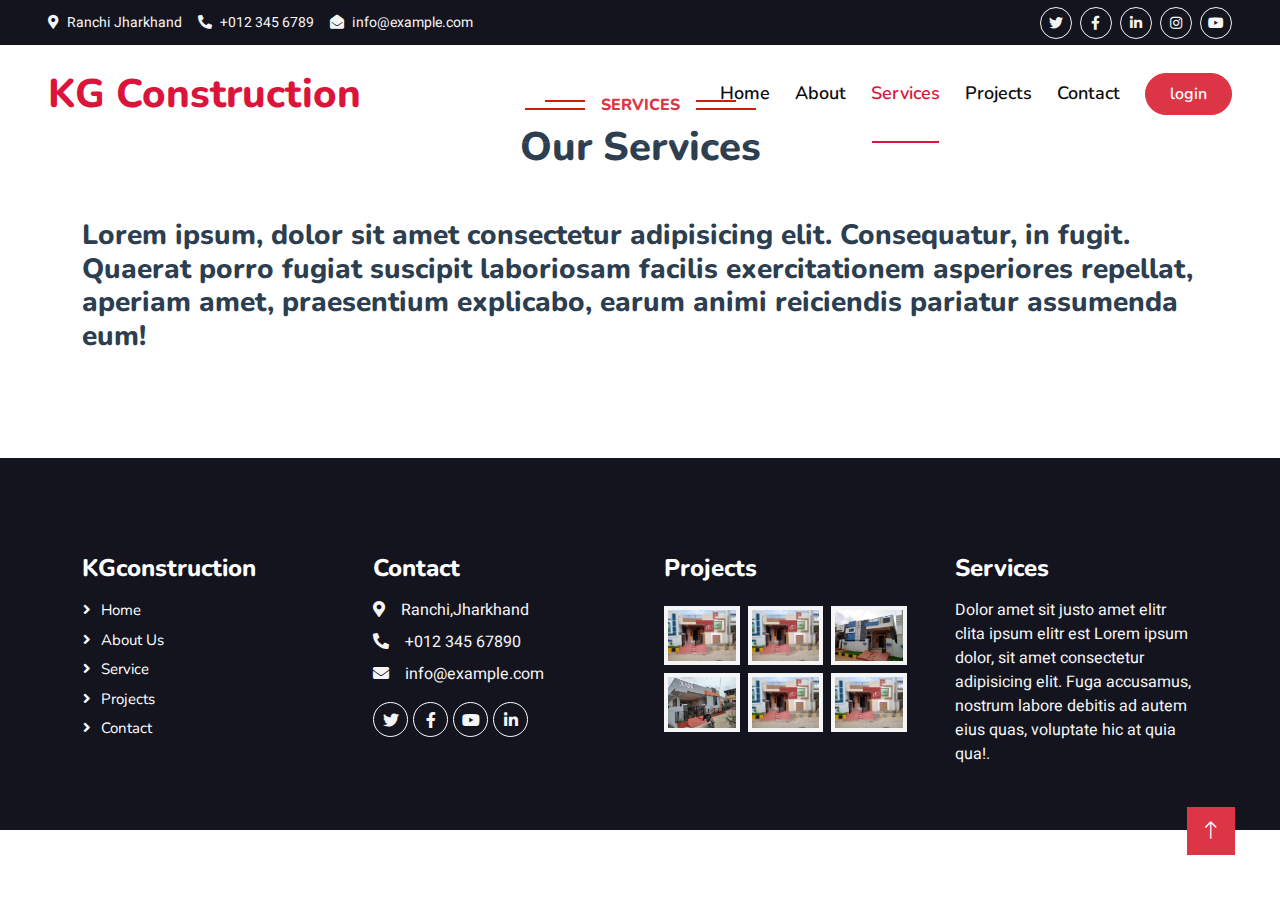
<file: service.html>
<!DOCTYPE html>
<html lang="en">

<head>
    <meta charset="utf-8">
    <title>KGC/service</title>
    <meta content="width=device-width, initial-scale=1.0" name="viewport">
    <meta content="" name="keywords">
    <meta content="" name="description">

    <!-- Favicon -->
    <link href="img/favicon.ico" rel="icon">

    <!-- Google Web Fonts -->
    <link rel="preconnect" href="https://fonts.googleapis.com">
    <link rel="preconnect" href="https://fonts.gstatic.com" crossorigin>
    <link
        href="https://fonts.googleapis.com/css2?family=Heebo:wght@400;500;600&family=Nunito:wght@600;700;800&display=swap"
        rel="stylesheet">

    <!-- Icon Font Stylesheet -->
    <link href="https://cdnjs.cloudflare.com/ajax/libs/font-awesome/5.10.0/css/all.min.css" rel="stylesheet">
    <link href="https://cdn.jsdelivr.net/npm/bootstrap-icons@1.4.1/font/bootstrap-icons.css" rel="stylesheet">

    <!-- Libraries Stylesheet -->
    <link href="lib/animate/animate.min.css" rel="stylesheet">
    <link href="lib/owlcarousel/assets/owl.carousel.min.css" rel="stylesheet">
    <link href="lib/tempusdominus/css/tempusdominus-bootstrap-4.min.css" rel="stylesheet" />

    <!-- Customized Bootstrap Stylesheet -->
    <link href="css/bootstrap.min.css" rel="stylesheet">

    <!-- Template Stylesheet -->
    <link href="css/style.css" rel="stylesheet">
    <link href="https://cdn.jsdelivr.net/npm/bootstrap@5.3.2/dist/css/bootstrap.min.css" rel="stylesheet"
        integrity="sha384-T3c6CoIi6uLrA9TneNEoa7RxnatzjcDSCmG1MXxSR1GAsXEV/Dwwykc2MPK8M2HN" crossorigin="anonymous">
</head>

<body>
    <!-- Spinner Start -->
    <div id="spinner"
        class="show bg-white position-fixed translate-middle w-100 vh-100 top-50 start-50 d-flex align-items-center justify-content-center">
        <div class="spinner-border text-primary" style="width: 3rem; height: 3rem;" role="status">
            <span class="sr-only">Loading...</span>
        </div>
    </div>
    <!-- Spinner End -->


    <!-- Topbar Start -->
    <div class="container-fluid bg-dark px-5 d-none d-lg-block">
        <div class="row gx-0">
            <div class="col-lg-8 text-center text-lg-start mb-2 mb-lg-0">
                <div class="d-inline-flex align-items-center" style="height: 45px;">
                    <small class="me-3 text-light"><i class="fa fa-map-marker-alt me-2"></i>Ranchi Jharkhand</small>
                    <small class="me-3 text-light"><i class="fa fa-phone-alt me-2"></i>+012 345 6789</small>
                    <small class="text-light"><i class="fa fa-envelope-open me-2"></i>info@example.com</small>
                </div>
            </div>
            <div class="col-lg-4 text-center text-lg-end">
                <div class="d-inline-flex align-items-center" style="height: 45px;">
                    <a class="btn btn-sm btn-outline-light btn-sm-square rounded-circle me-2" href=""><i
                            class="fab fa-twitter fw-normal"></i></a>
                    <a class="btn btn-sm btn-outline-light btn-sm-square rounded-circle me-2"
                        href="https://www.facebook.com/profile.php?id=100069883111281&mibextid=ZbWKwL"><i
                            class="fab fa-facebook-f fw-normal"></i></a>
                    <a class="btn btn-sm btn-outline-light btn-sm-square rounded-circle me-2"
                        href="https://www.linkedin.com/in/sunita-kumari-17441028a?utm_source=share&utm_campaign=share_via&utm_content=profile&utm_medium=android_app"><i
                            class="fab fa-linkedin-in fw-normal"></i></a>
                    <a class="btn btn-sm btn-outline-light btn-sm-square rounded-circle me-2"
                        href="https://instagram.com/_siyuu_2004?utm_source=qr&igshid=YzU1NGVlODEzOA=="><i
                            class="fab fa-instagram fw-normal"></i></a>
                    <a class="btn btn-sm btn-outline-light btn-sm-square rounded-circle" href=""><i
                            class="fab fa-youtube fw-normal"></i></a>
                </div>
            </div>
        </div>
    </div>
    <!-- Topbar End -->


    <!-- Navbar & Hero Start -->
    <div class="container-fluid position-relative p-0 bg-light">
        <nav class="navbar navbar-expand-lg navbar-light px-4 px-lg-5 py-3 py-lg-0">
            <a href="" class="navbar-brand p-0">
                <h1 class=" m-0" style="color: crimson;">KG Construction</h1>
                <!-- <img src="img/logo.png" alt="Logo"> -->
            </a>
            <button class="navbar-toggler" type="button" data-bs-toggle="collapse" data-bs-target="#navbarCollapse">
                <span class="fa fa-bars"></span>
            </button>
            <div class="collapse navbar-collapse" id="navbarCollapse">
                <div class="navbar-nav ms-auto py-0">
                    <a href="index.html" class="nav-item nav-link ">Home</a>
                    <a href="about.html" class="nav-item nav-link ">About</a>
                    <a href="service.html" class="nav-item nav-link active">Services</a>
                    <a href="package.html" class="nav-item nav-link">Projects</a>
                    <a href="contact.html" class="nav-item nav-link">Contact</a>
                </div>
                <a href="" class="btn btn-danger rounded-pill py-2 px-4">login</a>
            </div>
        </nav>

    </div>
    <!-- Navbar & Hero End -->
    <!-- services start -->

    <div class="container-xxl py-5">
        <div class="container">
            <div class="text-center wow fadeInUp wow-danger" data-wow-delay="0.1s">
                <h6 class="section-title bg-white text-center text-danger px-3">SERVICES</h6>
                <h1 class="mb-5">Our Services</h1>
            </div>
            <h3>
                Lorem ipsum, dolor sit amet consectetur adipisicing elit. Consequatur, in fugit. Quaerat porro fugiat
                suscipit laboriosam facilis exercitationem asperiores repellat, aperiam amet, praesentium explicabo,
                earum animi reiciendis pariatur assumenda eum!
            </h3>

        </div>
    </div>
    <!-- Footer Start -->
    <div class="container-fluid bg-dark text-light footer pt-5 mt-5 wow fadeIn" data-wow-delay="0.1s">
        <div class="container py-5">
            <div class="row g-5">
                <div class="col-lg-3 col-md-6">
                    <h4 class="text-white mb-3">KGconstruction</h4>
                    <a class="btn btn-link" href="">Home</a>
                    <a class="btn btn-link" href="">About Us</a>
                    <a class="btn btn-link" href="">Service</a>
                    <a class="btn btn-link" href="">Projects</a>
                    <a class="btn btn-link" href="">contact</a>

                </div>
                <div class="col-lg-3 col-md-6">
                    <h4 class="text-white mb-3">Contact</h4>
                    <p class="mb-2"><i class="fa fa-map-marker-alt me-3"></i>Ranchi,Jharkhand</p>
                    <p class="mb-2"><i class="fa fa-phone-alt me-3"></i>+012 345 67890</p>
                    <p class="mb-2"><i class="fa fa-envelope me-3"></i>info@example.com</p>
                    <div class="d-flex pt-2">
                        <a class="btn btn-outline-light btn-social" href=""><i class="fab fa-twitter"></i></a>
                        <a class="btn btn-outline-light btn-social" href=""><i class="fab fa-facebook-f"></i></a>
                        <a class="btn btn-outline-light btn-social" href=""><i class="fab fa-youtube"></i></a>
                        <a class="btn btn-outline-light btn-social" href=""><i class="fab fa-linkedin-in"></i></a>
                    </div>
                </div>
                <div class="col-lg-3 col-md-6">
                    <h4 class="text-white mb-3">Projects</h4>
                    <div class="row g-2 pt-2">
                        <div class="col-4">
                            <img class="img-fluid bg-light p-1" src="img/h2.webp" alt="">
                        </div>
                        <div class="col-4">
                            <img class="img-fluid bg-light p-1" src="img/h2.webp" alt="">
                        </div>
                        <div class="col-4">
                            <img class="img-fluid bg-light p-1" src="img/h3.webp" alt="">
                        </div>
                        <div class="col-4">
                            <img class="img-fluid bg-light p-1" src="img/h4.webp" alt="">
                        </div>
                        <div class="col-4">
                            <img class="img-fluid bg-light p-1" src="img/h2.webp" alt="">
                        </div>
                        <div class="col-4">
                            <img class="img-fluid bg-light p-1" src="img/h2.webp" alt="">
                        </div>
                    </div>
                </div>
                <div class="col-lg-3 col-md-6">
                    <h4 class="text-white mb-3">Services</h4>
                    <p>Dolor amet sit justo amet elitr clita ipsum elitr est Lorem ipsum dolor, sit amet consectetur adipisicing
                      elit. Fuga accusamus, nostrum labore debitis ad autem eius quas, voluptate hic at quia qua!.</p>
                    
                  </div>
            </div>
        </div>

    </div>
    <!-- Footer End -->



    <!-- Footer End -->



    <!-- Back to Top -->
    <a href="#" class="btn btn-lg btn-danger btn-lg-square back-to-top"><i class="bi bi-arrow-up"></i></a>


    <!-- JavaScript Libraries -->
    <script src="https://code.jquery.com/jquery-3.4.1.min.js"></script>
    <script src="https://cdn.jsdelivr.net/npm/bootstrap@5.0.0/dist/js/bootstrap.bundle.min.js"></script>
    <script src="lib/wow/wow.min.js"></script>
    <script src="lib/easing/easing.min.js"></script>
    <script src="lib/waypoints/waypoints.min.js"></script>
    <script src="lib/owlcarousel/owl.carousel.min.js"></script>
    <script src="lib/tempusdominus/js/moment.min.js"></script>
    <script src="lib/tempusdominus/js/moment-timezone.min.js"></script>
    <script src="lib/tempusdominus/js/tempusdominus-bootstrap-4.min.js"></script>

    <!-- Template Javascript -->
    <script src="js/main.js"></script>
</body>

</html>
</file>
<file: css/style.css>
/********** Template CSS **********/
:root {
    --primary:#d31b0d;
    --secondary: #d31b0d;
    --light: #F5F5F5;
    --dark: #14141F;
}

.fw-medium {
    font-weight: 600 !important;
}

.fw-semi-bold {
    font-weight: 700 !important;
}

.back-to-top {
    position: fixed;
    display: none;
    right: 45px;
    bottom: 45px;
    z-index: 99;
}


/*** Spinner ***/
#spinner {
    opacity: 0;
    visibility: hidden;
    transition: opacity .5s ease-out, visibility 0s linear .5s;
    z-index: 99999;
}

#spinner.show {
    transition: opacity .5s ease-out, visibility 0s linear 0s;
    visibility: visible;
    opacity: 1;
}


/*** Button ***/
.btn {
    font-family: 'Nunito', sans-serif;
    font-weight: 600;
    transition: .5s;
}

.btn.btn-primary,
.btn.btn-secondary {
    color: #FFFFFF;
}

.btn-square {
    width: 38px;
    height: 38px;
}

.btn-sm-square {
    width: 32px;
    height: 32px;
}

.btn-lg-square {
    width: 48px;
    height: 48px;
}

.btn-square,
.btn-sm-square,
.btn-lg-square {
    padding: 0;
    display: flex;
    align-items: center;
    justify-content: center;
    font-weight: normal;
    border-radius: 0px;
}


/*** Navbar ***/
.navbar-light .navbar-nav .nav-link {
    font-family: 'Nunito', sans-serif;
    position: relative;
    margin-right: 25px;
    padding: 35px 0;
    color: #0c0c0c !important;
    font-size: 18px;
    font-weight: 600;
    outline: none;
    transition: .5s;
}

.sticky-top.navbar-light .navbar-nav .nav-link {
    padding: 20px 0;
    color: var(--dark) !important;
}

.navbar-light .navbar-nav .nav-link:hover,
.navbar-light .navbar-nav .nav-link.active {
    color: crimson !important;
}

.navbar-light .navbar-brand img {
    max-height: 60px;
    transition: .5s;
}

.sticky-top.navbar-light .navbar-brand img {
    max-height: 45px;
}

@media (max-width: 991.98px) {
    .sticky-top.navbar-light {
        position: relative;
        background: #FFFFFF;
    }

    .navbar-light .navbar-collapse {
        margin-top: 15px;
        border-top: 1px solid #DDDDDD;
    }

    .navbar-light .navbar-nav .nav-link,
    .sticky-top.navbar-light .navbar-nav .nav-link {
        padding: 10px 0;
        margin-left: 0;
        color: var(--dark) !important;
    }

    .navbar-light .navbar-brand img {
        max-height: 45px;
    }
}

@media (min-width: 992px) {
    .navbar-light {
        position: absolute;
        width: 100%;
        top: 0;
        left: 0;
        border-bottom: 1px solid rgba(256, 256, 256, .1);
        z-index: 999;
    }
    
    .sticky-top.navbar-light {
        position: fixed;
        background: #FFFFFF;
    }

    .navbar-light .navbar-nav .nav-link::before {
        position: absolute;
        content: "";
        width: 0;
        height: 2px;
        bottom: -1px;
        left: 50%;
        background-color: crimson;
        transition: .5s;
    }

    .navbar-light .navbar-nav .nav-link:hover::before,
    .navbar-light .navbar-nav .nav-link.active::before {
        width: calc(100% - 2px);
        left: 1px;
    }

    .navbar-light .navbar-nav .nav-link.nav-contact::before {
        display: none;
    }
}



/*** Section Title ***/
.section-title {
    position: relative;
    display: inline-block;
    text-transform: uppercase;
}

.section-title::before {
    position: absolute;
    content: "";
    width: calc(100% + 80px);
    height: 2px;
    top: 4px;
    left: -40px;
    background: var(--primary);
    z-index: -1;
}

.section-title::after {
    position: absolute;
    content: "";
    width: calc(100% + 120px);
    height: 2px;
    bottom: 5px;
    left: -60px;
    background: var(--primary);
    z-index: -1;
}

.section-title.text-start::before {
    width: calc(100% + 40px);
    left: 0;
}

.section-title.text-start::after {
    width: calc(100% + 60px);
    left: 0;
}


/*** Service ***/
/* .service-item {
    box-shadow: 0 0 45px rgba(0, 0, 0, .08);
    transition: .5s;
    
} */
.service-item img{
    height: 250px;
    width: 250px;
}
.service-item img:hover{
    opacity: 1;
    box-shadow: 10px 5px 5px;
    transition: 0.5s;
    cursor: pointer;
    transform: scale(1.1);
}



.service-item * {
    transition: .5s;
}

.service-item:hover * {
    color: var(--light) !important;
}


/*** Destination ***/
/* .destination img {
    transition: .5s;
}

.destination a:hover img {
    transform: scale(1.1);
}
 */

/*** Package ***/
/* .package-item {
    box-shadow: 0 0 45px rgba(0, 0, 0, .08);
}

.package-item img {
    transition: .5s;
}

.package-item:hover img {
    transform: scale(1.1);
} */


/*** Booking ***/
/* .booking {
    background: linear-gradient(rgba(15, 23, 43, .7), rgba(15, 23, 43, .7)), url(../img/booking.jpg);
    background-position: center center;
    background-repeat: no-repeat;
    background-size: cover;
} */


/*** Team ***/
.team-item {
    box-shadow: 0 0 45px rgba(0, 0, 0, .08);
}

.team-item img {
    transition: .5s;
}

.team-item:hover img {
    transform: scale(1.1);
}

.team-item .btn {
    background: #FFFFFF;
    color: var(--primary);
    border-radius: 20px;
    border-bottom: 1px solid var(--primary);
}

.team-item .btn:hover {
    background: var(--primary);
    color: #FFFFFF;
}


/*** Testimonial ***/
/* .testimonial-carousel::before {
    position: absolute;
    content: "";
    top: 0;
    left: 0;
    height: 100%;
    width: 0;
    background: linear-gradient(to right, rgba(255, 255, 255, 1) 0%, rgba(255, 255, 255, 0) 100%);
    z-index: 1;
} */
/* 
.testimonial-carousel::after {
    position: absolute;
    content: "";
    top: 0;
    right: 0;
    height: 100%;
    width: 0;
    background: linear-gradient(to left, rgba(255, 255, 255, 1) 0%, rgba(255, 255, 255, 0) 100%);
    z-index: 1;
}

@media (min-width: 768px) {
    .testimonial-carousel::before,
    .testimonial-carousel::after {
        width: 200px;
    }
}

@media (min-width: 992px) {
    .testimonial-carousel::before,
    .testimonial-carousel::after {
        width: 300px;
    }
}

.testimonial-carousel .owl-item .testimonial-item,
.testimonial-carousel .owl-item.center .testimonial-item * {
    transition: .5s;
}

.testimonial-carousel .owl-item.center .testimonial-item {
    background: var(--primary) !important;
    border-color: var(--primary) !important;
}

.testimonial-carousel .owl-item.center .testimonial-item * {
    color: #FFFFFF !important;
}

.testimonial-carousel .owl-dots {
    margin-top: 24px;
    display: flex;
    align-items: flex-end;
    justify-content: center;
}

.testimonial-carousel .owl-dot {
    position: relative;
    display: inline-block;
    margin: 0 5px;
    width: 15px;
    height: 15px;
    border: 1px solid #CCCCCC;
    border-radius: 15px;
    transition: .5s;
}

.testimonial-carousel .owl-dot.active {
    background: var(--primary);
    border-color: var(--primary);
} */


/*** Footer ***/
.footer .btn.btn-social {
    margin-right: 5px;
    width: 35px;
    height: 35px;
    display: flex;
    align-items: center;
    justify-content: center;
    color: var(--light);
    font-weight: normal;
    border: 1px solid #FFFFFF;
    border-radius: 35px;
    transition: .3s;
}

.footer .btn.btn-social:hover {
    color: var(--primary);
}

.footer .btn.btn-link {
    display: block;
    margin-bottom: 5px;
    padding: 0;
    text-align: left;
    color: #FFFFFF;
    font-size: 15px;
    font-weight: normal;
    text-transform: capitalize;
    transition: .3s;
    text-decoration: none;
}


.footer .btn.btn-link::before {
    position: relative;
    content: "\f105";
    font-family: "Font Awesome 5 Free";
    font-weight: 900;
    margin-right: 10px;
}

.footer .btn.btn-link:hover {
    letter-spacing: 1px;
    box-shadow: none;
}

.footer .copyright {
    padding: 25px 0;
    font-size: 15px;
    border-top: 1px solid rgba(256, 256, 256, .1);
}

.footer .copyright a {
    color: var(--light);
}

.footer .footer-menu a {
    margin-right: 15px;
    padding-right: 15px;
    border-right: 1px solid rgba(255, 255, 255, .1);
}

.footer .footer-menu a:last-child {
    margin-right: 0;
    padding-right: 0;
    border-right: none;
}
</file>
